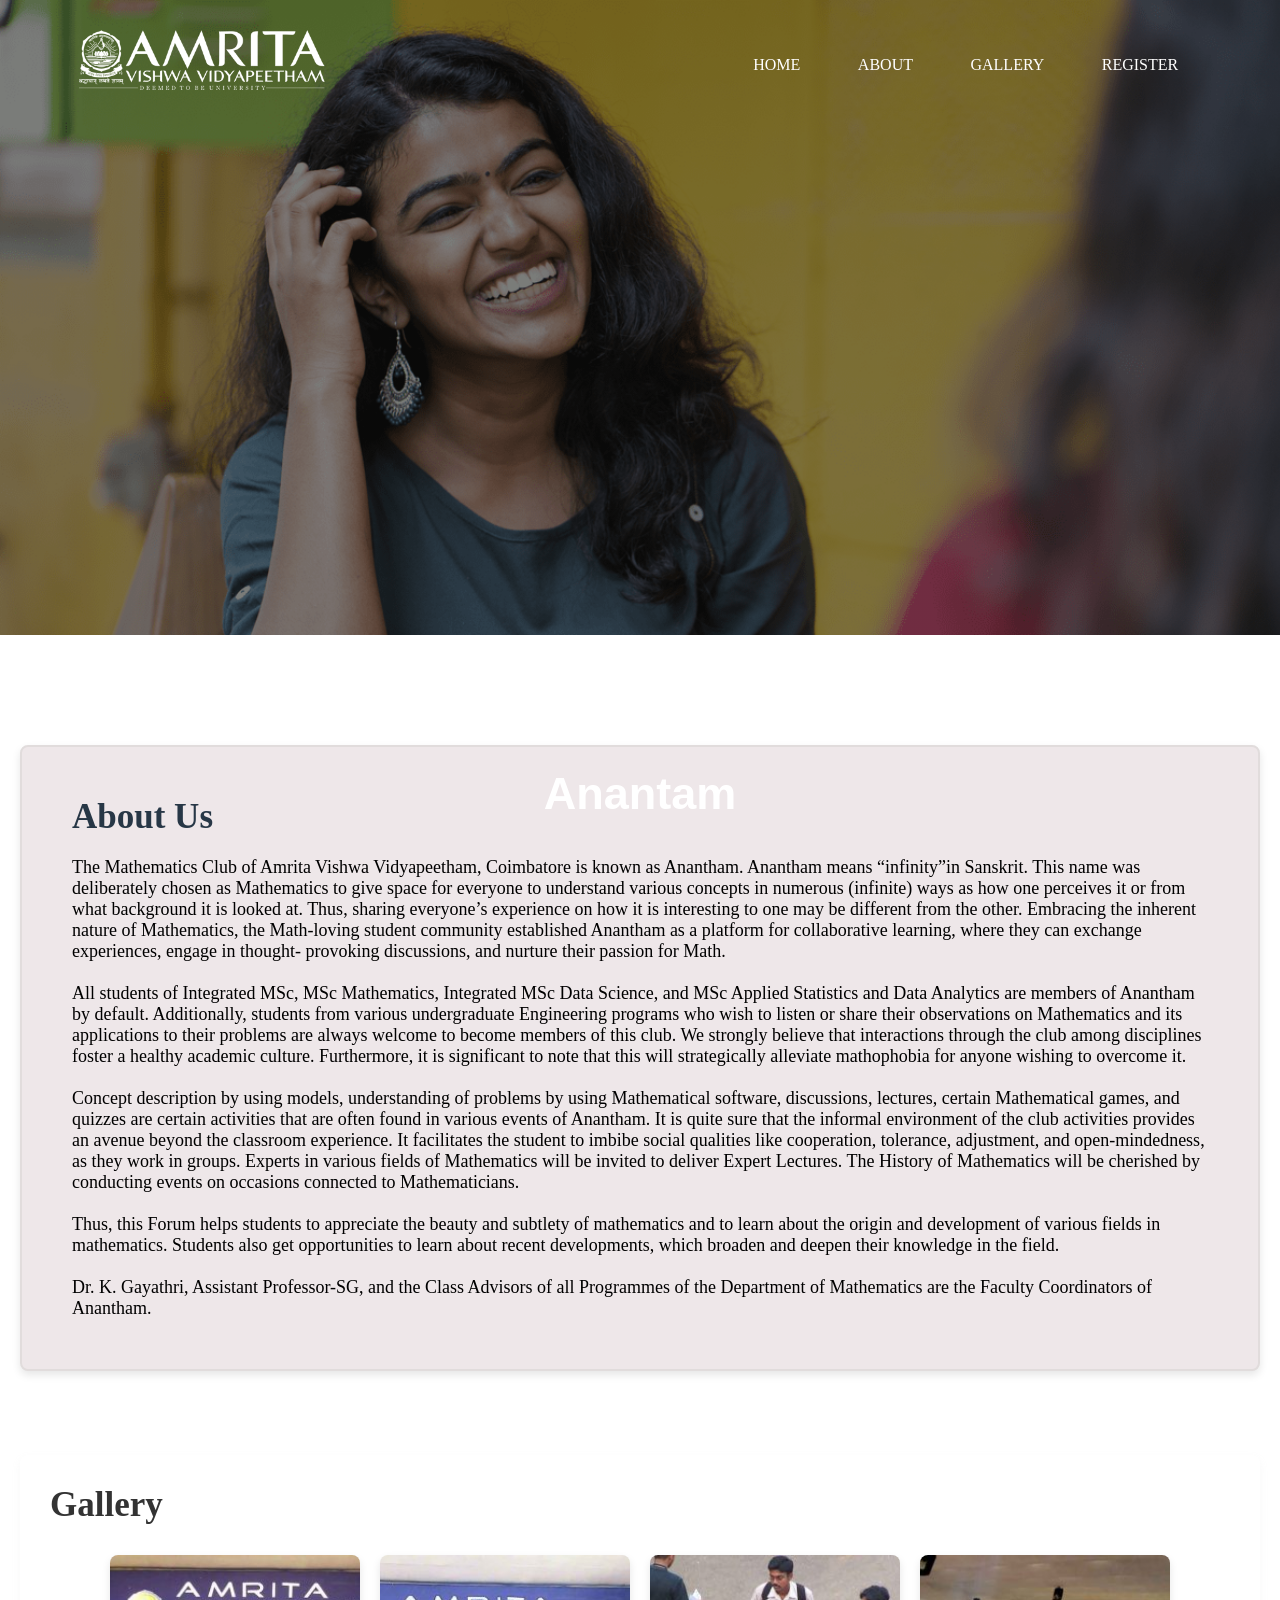
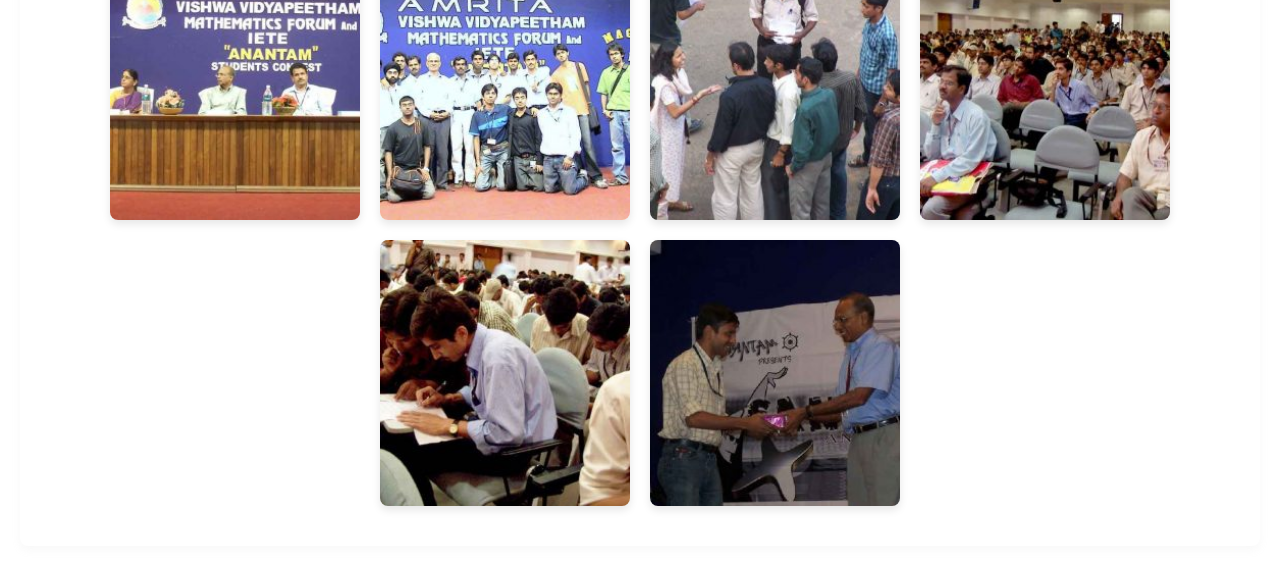
<file: clubs/anantham/index.html>
<!DOCTYPE html>
<html lang="en">
<head>
    <meta charset="UTF-8">
    <meta name="viewport" content="width=device-width, initial-scale=1.0">
    <title>Anantham Club</title>
    <link rel="icon" type="image/x-icon" href="symbol_title.png">
    <style>
        *{
            margin:0;
            padding:0;
        }
        .background-image{
            background-image:linear-gradient(rgba(0,0,0,0.5),rgba(0,0,0,0.5)),url(ana_background.png);
            background-size: cover;
            background-repeat:no-repeat;
            font-size: 30px;
            line-height: normal;
            height: auto;
            min-height: 635px;
        }
        .header{
            nav{
                display:flex;
                padding:2% 6%;
                justify-content:space-between;
                align-items:center;
            }
            nav img{
                width: 250px;
            }
            .nav-links{
                flex: l;
                text-align:right;
            }
            .nav-links ul li{
                list-style: none;
                display:inline-block;
                padding:15px 25px;
                position:relative;
            }
            .nav-links ul li a{
                color:#fff;
                text-decoration:none;
                font-size:16px;
            }
            .nav-links ul li::after{
                content: '';
                width:0%;
                height:2px;
                background:#f44336;
                display:block;
                margin:auto;
                transition:0.5s;

            }
            .nav-links ul li:hover::after{
                width:100%;
            }

        }
        .banner-title{
            position: absolute; 
            width:100%; 
            text-align: center;
            color:white;
            bottom: 80px;
            font-family: "Montserrat", sans-serif;
        }
        .container {
            padding: 20px;
            max-width: 1300px;
            margin: 0 auto;
        }
        #about {
            background-color:#EEE7E9 ;
            padding: 50px;
            border-radius: 8px;
            box-shadow: 0 4px 8px rgba(0, 0, 0, 0.1);
            margin-bottom: 30px;
            font-size: 18px;
            border: 2px solid #e1dcdc;
        }
        #about h2 {
            color: #273746 ;
            margin-bottom: 20px;
            font-size: 35px;
        }
        #gallery {
            background-color: #fff;
            padding: 30px;
            border-radius: 8px;
            box-shadow: 0 4px 8px rgba(184, 182, 182, 0.1);
        }
        #gallery h2 {
            color: #333;
            margin-bottom: 20px;
            font-size: 35px;
        }
        .gallery {
            display: flex;
            flex-wrap: wrap;
            justify-content: center;
        }
        .gallery img {
            width: 250px; 
            margin: 10px;
            border-radius: 8px;
            box-shadow: 0 4px 8px rgba(0, 0, 0, 0.1);
            transition: transform 0.3s ease;
        }
        .gallery img:hover {
            transform: scale(1.1);
        }
    </style>
</head>
<body styles="background-color:">
    <div class="background-image">
        <section class="header">
            <nav>
                <img src="image2.png">
                <div class="nav-links">
                    <ul>
                        <li><a href="\index_new.html">HOME</a></li>
                        <li><a href="#about">ABOUT</a></li>
                        <li><a href="#gallery">GALLERY</a></li>
                        <li><a href="\Login\index.html">REGISTER</a></li>
                    </ul>
                </div>
            </nav>
        </section>
        <h2 class="banner-title">Anantam</h2>
    </div>
<br><br><br><br><br>
    <div class="container">
        <section id="about">
            <h2>About Us</h2>
            <p>The Mathematics Club of Amrita Vishwa Vidyapeetham, Coimbatore is known as Anantham. Anantham means “infinity”in Sanskrit.  This name was deliberately chosen as Mathematics to give space for everyone to understand various concepts in numerous (infinite) ways as how one perceives it or from what background it is looked at. Thus, sharing everyone’s experience on how it is interesting to one may be different from the other. Embracing the inherent nature of Mathematics, the Math-loving student community established Anantham as a platform for collaborative learning, where they can exchange experiences, engage in thought- provoking discussions, and nurture their passion for Math.</p>
            <br>
            <p>All students of Integrated MSc, MSc Mathematics, Integrated MSc Data Science, and MSc Applied Statistics and Data Analytics are members of Anantham by default. Additionally, students from various undergraduate Engineering programs who wish to listen or share their observations on Mathematics and its applications to their problems are always welcome to become members of this club. We strongly believe that interactions through the club among disciplines foster a healthy academic culture. Furthermore, it is significant to note that this will strategically alleviate mathophobia for anyone wishing to overcome it.</p>
            <br> 
            <p>Concept description by using models, understanding of problems by using Mathematical software, discussions, lectures, certain Mathematical games, and quizzes are certain activities that are often found in various events of Anantham. It is quite sure that the informal environment of the club activities provides an avenue beyond the classroom experience. It facilitates the student to imbibe social qualities like cooperation, tolerance, adjustment, and open-mindedness, as they work in groups. Experts in various fields of Mathematics will be invited to deliver Expert Lectures. The History of Mathematics will be cherished by conducting events on occasions connected to Mathematicians.</p>
            <br>    
            <p>Thus, this Forum helps students to appreciate the beauty and subtlety of mathematics and to learn about the origin and development of various fields in mathematics. Students also get opportunities to learn about recent developments, which broaden and deepen their knowledge in the field.</p>
            <br>    
            <p>Dr. K. Gayathri, Assistant Professor-SG, and the Class Advisors of all Programmes of the Department of Mathematics are the Faculty Coordinators of Anantham.</p>
        </section>
        <br><br><br>
        <section id="gallery">
            <h2>Gallery</h2>
            <div class="gallery">
                <img src="ana1.jpg" alt="Gallery Image 1">
                <img src="ana2.jpg" alt="Gallery Image 2">
                <img src="ana3.jpg" alt="Gallery Image 3">
                <img src="ana4.jpg" alt="Gallery Image 3">
            </div>
            <div class="gallery">
                <img src="ana5.jpg" alt="Gallery Image 1">
                <img src="ana6.jpg" alt="Gallery Image 2">
            </div>
        </section>
    </div>
</body>
</html>
</file>
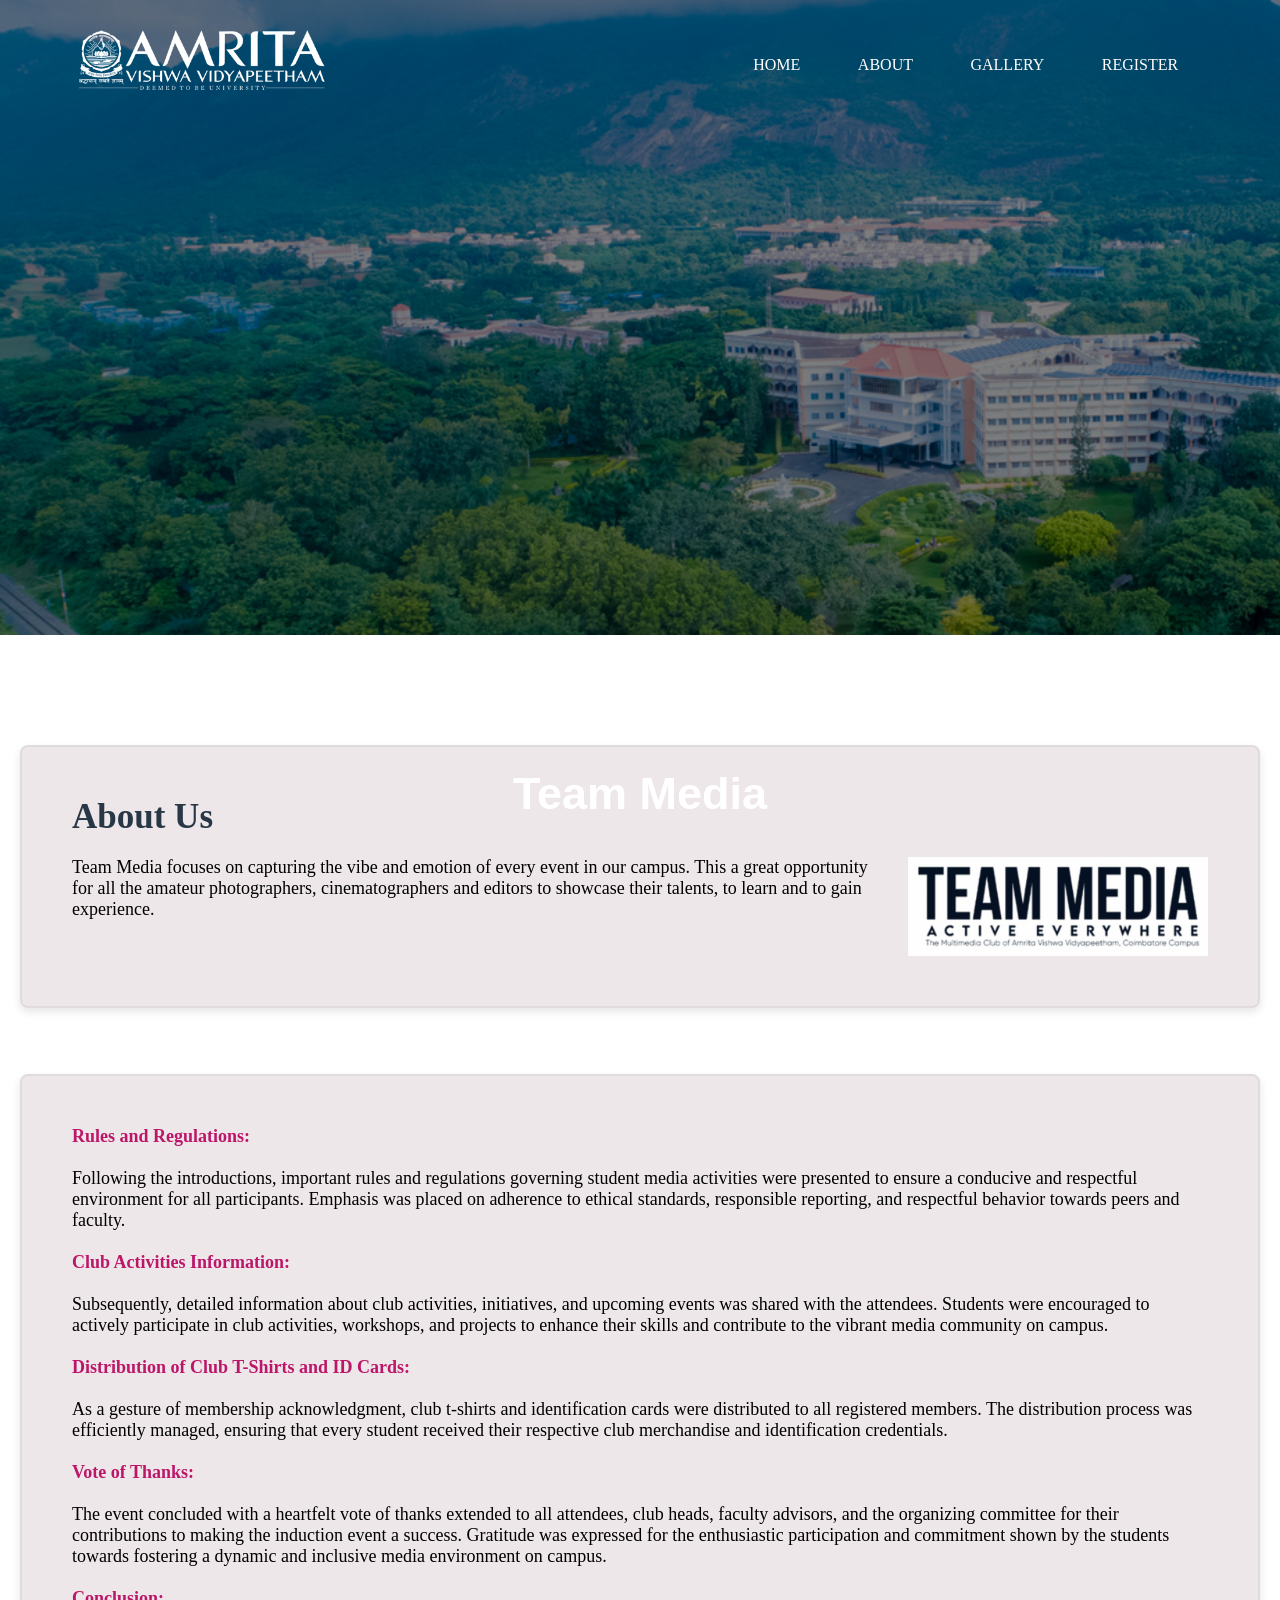
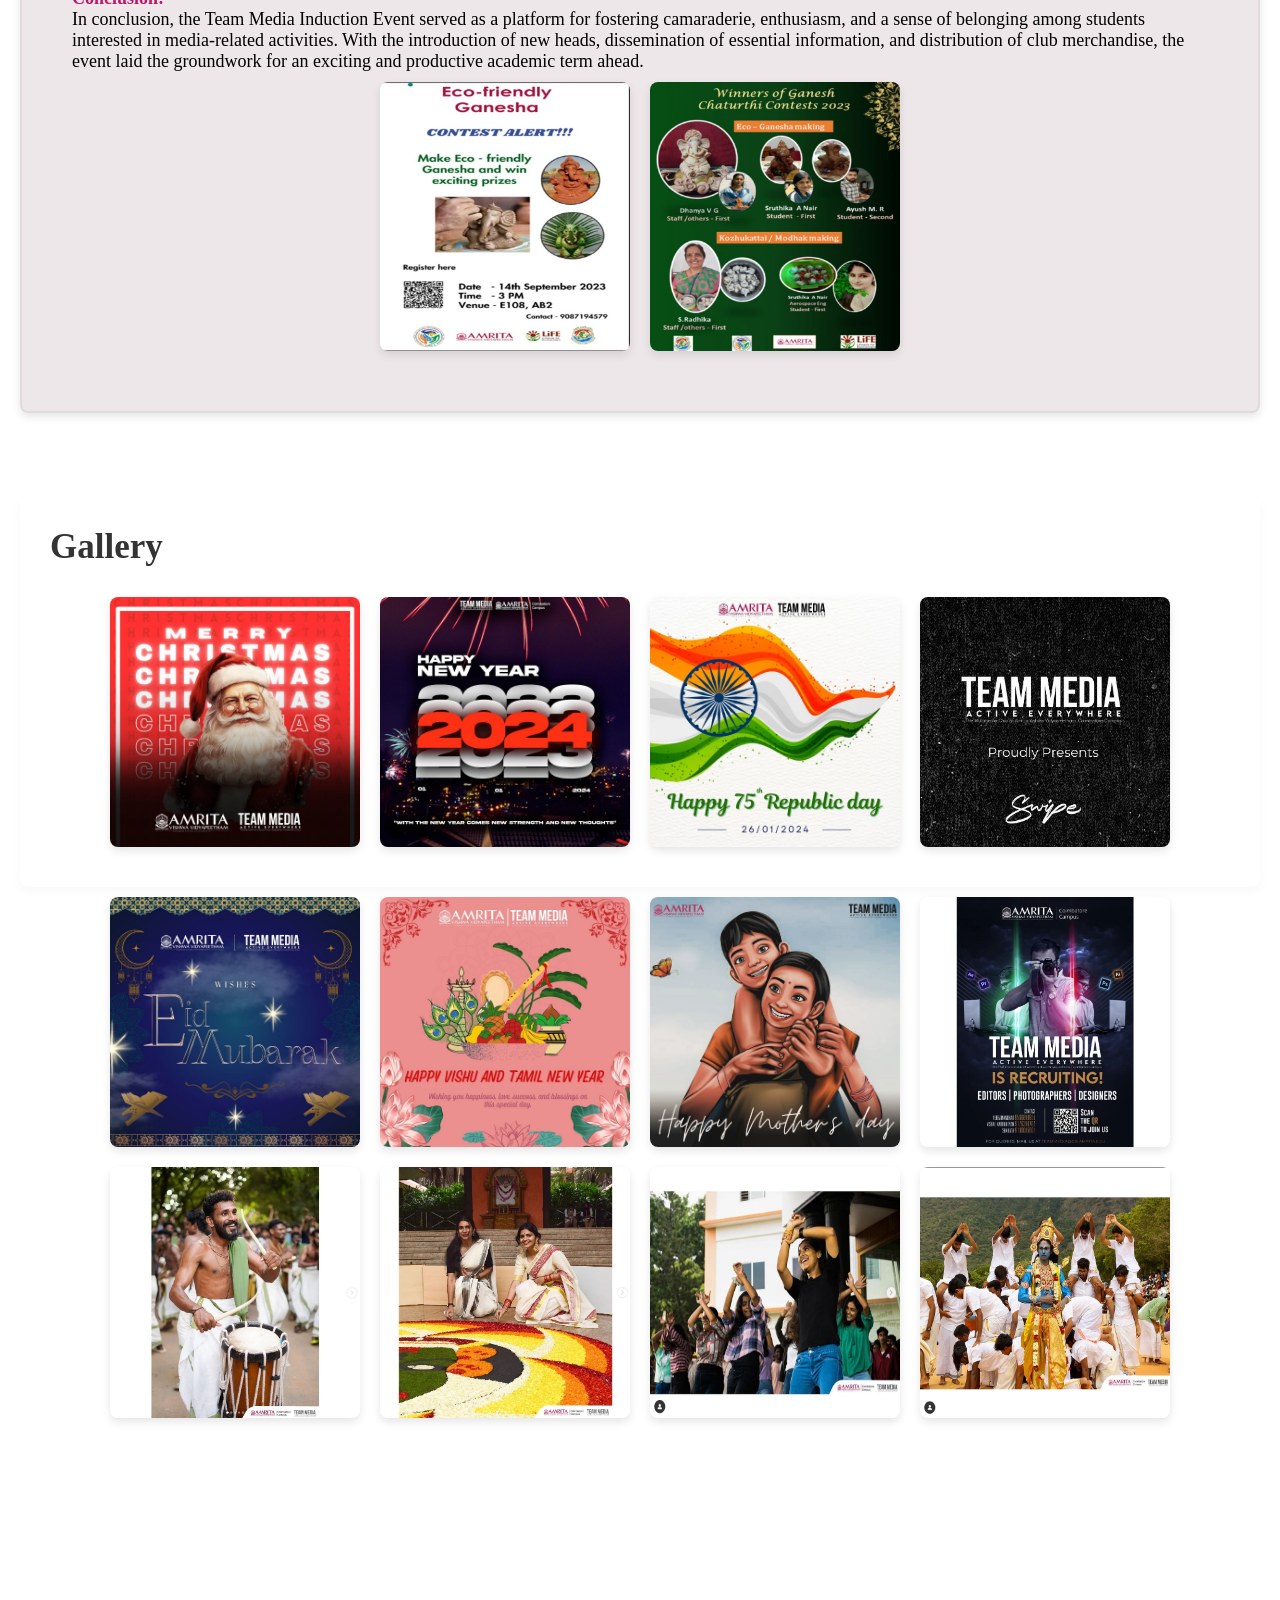
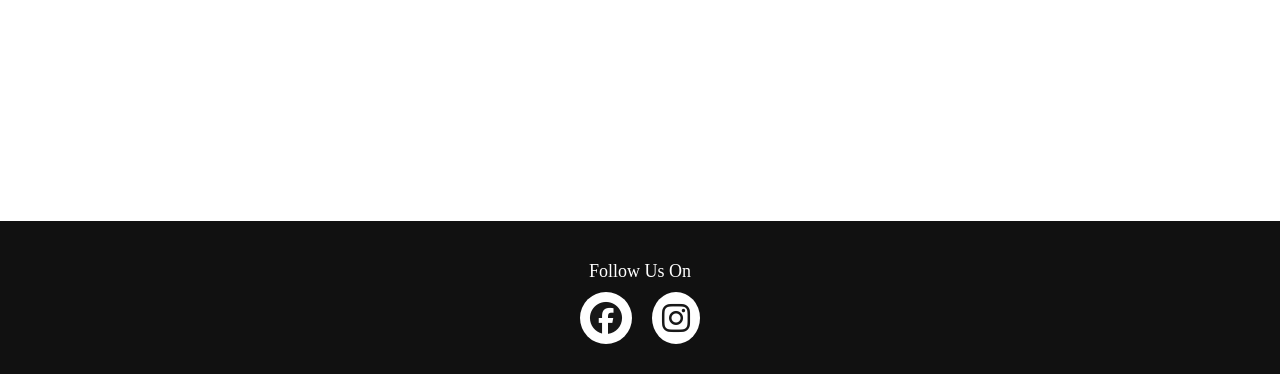
<file: clubs/Teammedia/index.html>
<!DOCTYPE html>
<html lang="en">
<head>
    <meta charset="UTF-8">
    <meta name="viewport" content="width=device-width, initial-scale=1.0">
    <title>Teammedia Club</title>
    <link rel="icon" type="image/x-icon" href="symbol_title.png">
    <link rel="stylesheet" href="styles.css">
    <link rel="stylesheet" href="https://cdnjs.cloudflare.com/ajax/libs/font-awesome/6.5.2/css/all.min.css" integrity="sha512-SnH5WK+bZxgPHs44uWIX+LLJAJ9/2PkPKZ5QiAj6Ta86w+fsb2TkcmfRyVX3pBnMFcV7oQPJkl9QevSCWr3W6A==" crossorigin="anonymous" referrerpolicy="no-referrer" />
    <style>
        *{
            margin:0;
            padding:0;
        }
        .background-image{
            background-image:linear-gradient(rgba(0,0,0,0.5),rgba(0,0,0,0.5)),url(title_back.jpg);
            background-size: cover;
            background-repeat:no-repeat;
            font-size: 30px;
            line-height: normal;
            height: auto;
            min-height: 635px;
        }
        .header{
            nav{
                display:flex;
                padding:2% 6%;
                justify-content:space-between;
                align-items:center;
            }
            nav img{
                width: 250px;
            }
            .nav-links{
                flex: l;
                text-align:right;
            }
            .nav-links ul li{
                list-style: none;
                display:inline-block;
                padding:15px 25px;
                position:relative;
            }
            .nav-links ul li a{
                color:#fff;
                text-decoration:none;
                font-size:16px;
            }
            .nav-links ul li::after{
                content: '';
                width:0%;
                height:2px;
                background:#f44336;
                display:block;
                margin:auto;
                transition:0.5s;

            }
            .nav-links ul li:hover::after{
                width:100%;
            }

        }
        .banner-title{
            position: absolute; 
            width:100%; 
            text-align: center;
            color:white;
            bottom: 80px;
            font-family: "Montserrat", sans-serif;
        }
        .container {
            padding: 20px;
            max-width: 1300px;
            margin: 0 auto;
        }
        #about {
            background-color:#EEE7E9 ;
            padding: 50px;
            border-radius: 8px;
            box-shadow: 0 4px 8px rgba(0, 0, 0, 0.1);
            margin-bottom: 30px;
            font-size: 18px;
            border: 2px solid #e1dcdc;
        }
        #about h2 {
            color: #273746 ;
            margin-bottom: 20px;
            font-size: 35px;
        }
        #about h3 {
            color: #273746 ;
            margin-bottom: 20px;
            font-size: 35px;
            text-align: center;
        }
        
        #gallery {
            background-color: #fff;
            padding: 30px;
            border-radius: 8px;
            box-shadow: 0 4px 8px rgba(184, 182, 182, 0.1);
        }
        #gallery h2 {
            color: #333;
            margin-bottom: 20px;
            font-size: 35px;
        }
        .gallery {
            display: flex;
            flex-wrap: wrap;
            justify-content: center;
        }
        .gallery img {
            width: 250px; 
            margin: 10px;
            border-radius: 8px;
            box-shadow: 0 4px 8px rgba(0, 0, 0, 0.1);
            transition: transform 0.3s ease;
        }
        .gallery img:hover {
            transform: scale(1.1);
        }
        .float-left {
            float: left;
            margin-right: 20px;
            width:30%; 
        }
        
        .float-right {
            float: right;
            margin-left: 20px;
            width: 300px;
            margin-top: -1px;
        }
        
        .content {
            overflow: hidden; 
        }
        .follow-us {
            text-align: center;
            color: white;
            margin-top: 20px;
            font-size: 18px;
        }

    </style>
</head>
<body styles="background-color:">
    <div class="background-image">
        <section class="header">
            <nav>
                <img src="image2.png">
                <div class="nav-links">
                    <ul>
                        <li><a href="\index_new.html">HOME</a></li>
                        <li><a href="#about">ABOUT</a></li>
                        <li><a href="#gallery">GALLERY</a></li>
                        <li><a href="\Login\index.html">REGISTER</a></li>
                    </ul>
                </div>
            </nav>
        </section>
        <h2 class="banner-title">Team Media</h2>
    </div>
<br><br><br><br><br>
    <div class="container">
        <section id="about">
            <h2>About Us</h2>
            <div class="content">
                <img src="p_image0.jpg" class="float-right" alt="Image">
                <div id="text">
                    <p>Team Media focuses on capturing the vibe and emotion of every event in our campus. This a great opportunity for all the amateur photographers, cinematographers and editors to showcase their talents, to learn and to gain experience.</p>
                </div>
            </div>
            </section>
        <br><br>
        <section id="about">
            <p style="color:#BC1669 "><b>Rules and Regulations:</b></p>
            <br>
            <p>Following the introductions, important rules and regulations governing student media activities were presented to ensure a conducive and respectful environment for all participants. Emphasis was placed on adherence to ethical standards, responsible reporting, and respectful behavior towards peers and faculty.</p>
            <br>
            <p style="color:#BC1669 "><b>Club Activities Information:</b></p>
            <br>
            <p>Subsequently, detailed information about club activities, initiatives, and upcoming events was shared with the attendees. Students were encouraged to actively participate in club activities, workshops, and projects to enhance their skills and contribute to the vibrant media community on campus.</p>
            <br>
            <p style="color:#BC1669 "><b>Distribution of Club T-Shirts and ID Cards:</b></p>
            <br>
            <p>As a gesture of membership acknowledgment, club t-shirts and identification cards were distributed to all registered members. The distribution process was efficiently managed, ensuring that every student received their respective club merchandise and identification credentials.</p>
            <br>
            <p style="color:#BC1669 "><b>Vote of Thanks:</b></p>
            <br>
            <p>The event concluded with a heartfelt vote of thanks extended to all attendees, club heads, faculty advisors, and the organizing committee for their contributions to making the induction event a success. Gratitude was expressed for the enthusiastic participation and commitment shown by the students towards fostering a dynamic and inclusive media environment on campus.</p>
            <br>
            <p style="color:#BC1669 "><b>Conclusion:</b></p> 
            <p>In conclusion, the Team Media Induction Event served as a platform for fostering camaraderie, enthusiasm, and a sense of belonging among students interested in media-related activities. With the introduction of new heads, dissemination of essential information, and distribution of club merchandise, the event laid the groundwork for an exciting and productive academic term ahead.</p>
            <section id="Gallery">
                <div class="gallery">
                    <img src="p_image1.jpg">
                    <img src="p_image2.jpg">
                </div>
            </section>
        </section>
        <br><br><br>
        <section id="gallery">
            <h2>Gallery</h2>
            <div class="gallery">
                <img src="media_1.jpg" alt="Gallery Image 1">
                <img src="media_2.jpg" alt="Gallery Image 2">
                <img src="media_3.jpg" alt="Gallery Image 3">
                <img src="media_4.jpg" alt="Gallery Image 4">
            </div>
        </section>
        <section>
            <div class="gallery">
                <img src="media_5.jpg" alt="Gallery Image 5">
                <img src="media_6.jpg" alt="Gallery Image 6">
                <img src="media_7.jpg" alt="Gallery Image 7">
                <img src="media_8.jpg" alt="Gallery Image 8">
            </div>
        </section>
        <section>
            <div class="gallery">
                <img src="media_9.jpg" alt="Gallery Image 9">
                <img src="media_10.jpg" alt="Gallery Image 10">
                <img src="media_11.jpg" alt="Gallery Image 11">
                <img src="media_12.jpg" alt="Gallery Image 12">
            </div>
        </section>
        <br><br><br>
        <section id="video" style="display: flex; justify-content: space-between;">
            <div style="flex: 1; margin-right: 50px;">
                <video width="100%" height="315" autoplay muted loop>
                    <source src="team_media.mp4" type="video/mp4">
                </video>
            </div>
        </section>
    </div> 
    <footer>
        <div class="footerContainer">
            <div class="follow-us">Follow Us On</div>
             <div class="socialIcons">
                <a href="https://www.facebook.com/TeamMediaAmrita/"target="_blank"><i class="fab fa-facebook"></i></a>
                <a href="https://www.instagram.com/teammedia.amrita/?hl=en"target="_blank"><i class="fab fa-instagram"></i></a>
             </div>
        </div> 
    </footer>
</body>
</html>
</file>
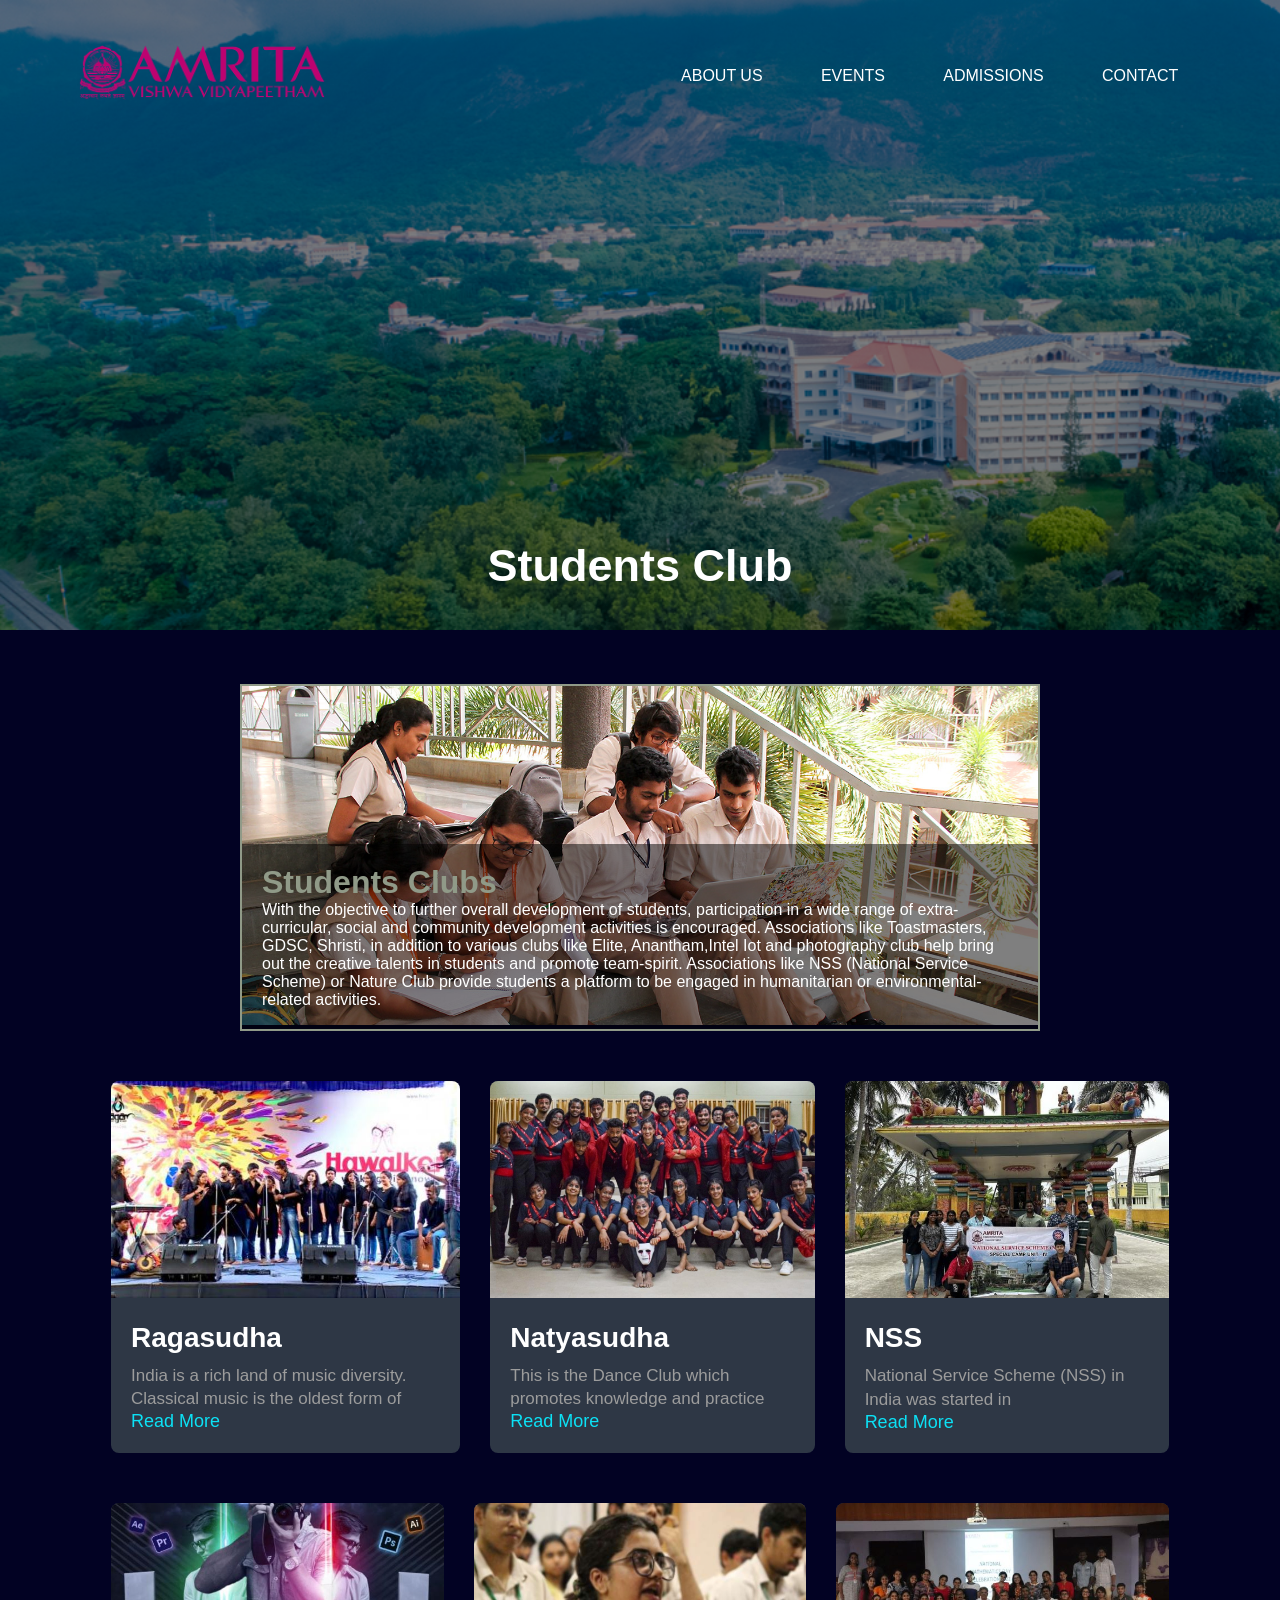
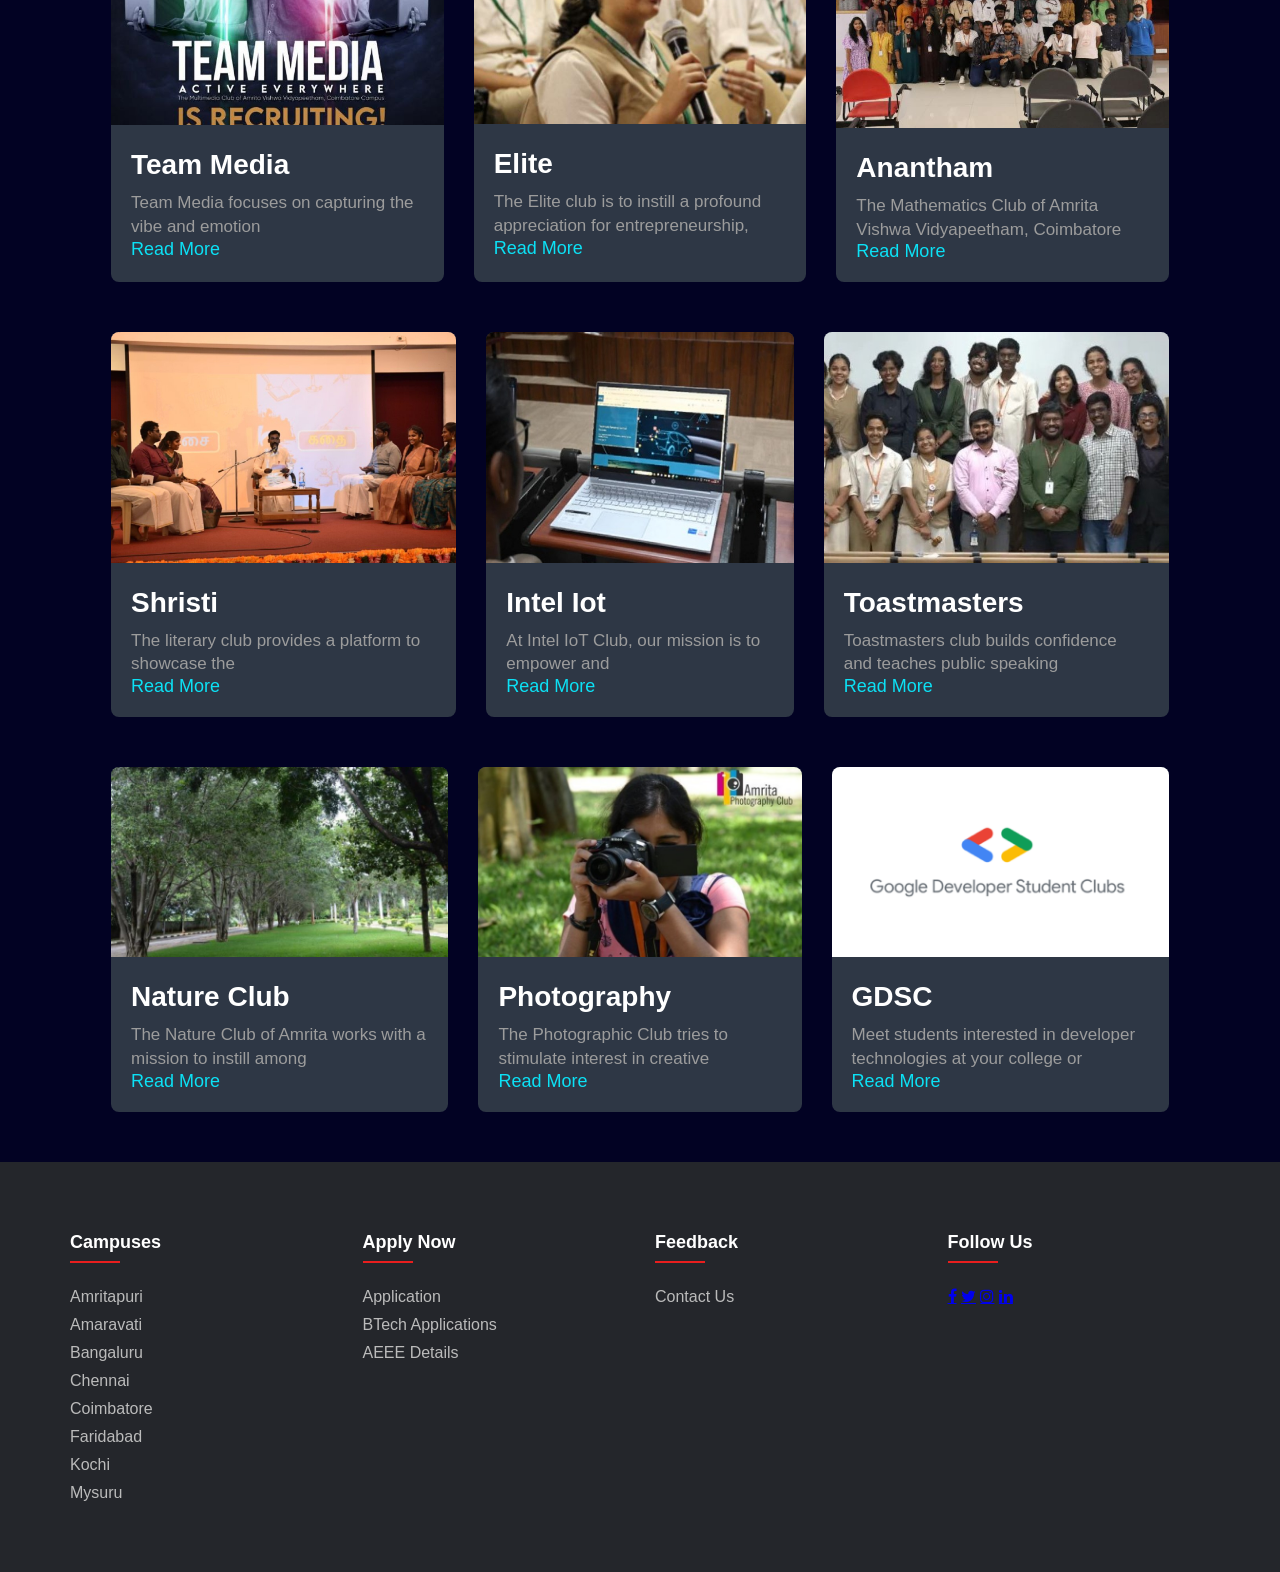
<file: index_new.html>
<!DOCTYPE html>
<html lang="en">
<head>
    <meta charset="UTF-8">
    <meta name="viewport" content="width=device-width, initial-scale=1.0">
    <link rel="icon" type="image/x-icon" href="symbol_title.png">
    <link rel="stylesheet" href="https://cdnjs.cloudflare.com/ajax/libs/font-awesome/4.7.0/css/font-awesome.min.css">
   

    <title>Club Page</title>
    <link rel="stylesheet" href="main/home_style.css">
   
</head>
<body>
    <div class="background-image">
        <section class="header">
            <nav>
                <img src="main/images/logo.png" alt="Amrita">
                <div class="nav-links">
                    <ul>
                        <li><a href="https://www.amrita.edu/about/">ABOUT US</a></li>
                        <li><a href="https://www.amrita.edu/events/">EVENTS</a></li>
                        <li><a href="https://www.amrita.edu/admissions/">ADMISSIONS</a></li>
                        <li><a href="https://www.amrita.edu/contact/">CONTACT</a></li>

                    </ul>
                </div>
            </nav>
        </section>
        <h2 class="banner-title">Students Club</h2>
    </div>
<br><br><br>

        <div class="students_container">
            <img src="main/images/students_background.jpg" alt="stu_back" style="width:100%;">
            <div class="content_new">
              <h1>Students Clubs</h1>
              <p>With the objective to further overall development of students, participation in a wide range of extra-curricular, 
                social and community development activities is encouraged. Associations like Toastmasters, 
                GDSC, Shristi, in addition to various clubs 
                like Elite, Anantham,Intel Iot and photography club help bring out the creative talents in students and promote team-spirit.

            Associations like NSS (National Service Scheme) or Nature Club provide students a platform to be engaged in humanitarian or environmental-related activities.</p>
            </div>
          </div>
        

        <div class="cards-container">
            <div class="card">
                <img src="main/images/raga_new.jpg">
                <div class="content">
                    <h2>Ragasudha</h2>
                    <p>
                    India is a rich land of music diversity. Classical music 
                    is the oldest form of   
                    </p>
                    <a href="clubs\ragasudha\club_page.html">Read More</a>

                </div>
            </div>
            <div class="card">
                <img src="main/images/natya.jpg">
                <div class="content">
                    <h2>Natyasudha</h2>
                    <p>
                        This is the Dance Club which promotes knowledge and practice   
                    </p>
                    <a href="clubs\natyasudha\natyasudha.html">Read More</a>

                </div>
            </div>
            <div class="card">
                <img src="main/images/nss.jpg">
                <div class="content">
                    <h2>NSS</h2>
                    <p>
                    National Service Scheme (NSS) in India was started in  
                    </p>
                    <a href="clubs\nss\nss.html">Read More</a>

                </div>
            </div>
            </div>
            <div class="cards-container">
            <div class="card">
                <img src="main/images/team_media.jpg">
                <div class="content">
                    <h2>Team Media</h2>
                    <p>
                        Team Media focuses on capturing the vibe and emotion 
                    </p>
                    <a href="clubs\Teammedia\index.html">Read More</a>

                </div>
            </div>
            <div class="card">
                <img src="main/images/elite.jpg">
                <div class="content">
                    <h2>Elite</h2>
                    <p>
                        The Elite club is to instill a profound appreciation for entrepreneurship,
                    </p>
                    <a href="clubs\elite\elite.html">Read More</a>

                </div>
            </div>
            <div class="card">
                <img src="main/images/anantham.jpg">
                <div class="content">
                    <h2>Anantham</h2>
                    <p>
                        The Mathematics Club of Amrita Vishwa Vidyapeetham, Coimbatore
                    </p>
                    <a href="clubs\anantham\index.html">Read More</a>

                </div>
            </div>
        </div>
        <div class="cards-container">
            <div class="card">
                <img src="main/images/Shristi.jpg">
                <div class="content">
                    <h2>Shristi</h2>
                    <p>
                        The literary club provides a platform to showcase the  
                    </p>
                    <a href="clubs\shrishti\shrishti.html">Read More</a>

                </div>
            </div>
            <div class="card">
                <img src="main/images/iot.jpg">
                <div class="content">
                    <h2>Intel Iot</h2>
                    <p>
                        At Intel IoT Club, our mission is to empower and
                       
                    </p>
                    <a href="clubs\inteliot\inteliot.html">Read More</a>

                </div>
            </div>
            <div class="card">
                <img src="main/images/tm.jpg">
                <div class="content">
                    <h2>Toastmasters</h2>
                    <p>
                        Toastmasters club builds confidence and teaches public speaking  
                    </p>
                    <a href="clubs\Toastmaster\toast.html">Read More</a>

                </div>
            </div>
        </div>
        <div class="cards-container">
            <div class="card">
                <img src="main/images/nature.jpg">
                <div class="content">
                    <h2>Nature Club</h2>
                    <p>
                    The Nature Club of Amrita works with a mission to instill among 
                    </p>
                    <a href="clubs\nature\nature.html">Read More</a>

                </div>
            </div>
            <div class="card">
                <img src="main/images/photography.jpg">
                <div class="content">
                    <h2>Photography</h2>
                    <p>
                        The Photographic Club tries to stimulate interest in creative 
                    </p>
                    <a href="clubs\photography\photography.html">Read More</a>

                </div>
            </div>
            <div class="card">
                <img src="main/images/gdsc.png">
                <div class="content">
                    <h2>GDSC</h2>
                    <p>
                    Meet students interested in developer technologies at your college or
                    </p>
                    <a href="clubs\gdsc\gdsc.html">Read More</a>

                </div>
            </div>
            </div>

            <footer class="footer">
                <div class="container">
                    <div class="row">
                        <div class="footer-col">
                            <h4><b>Campuses</b></h4>
                            <ul>
                                <li><a href="https://www.amrita.edu/campus/amritapuri/">Amritapuri</a></li>
                                <li><a href="https://amrita.edu/campus/amaravati/">Amaravati</a></li>
                                <li><a href="https://www.amrita.edu/campus/bengaluru/">Bangaluru</a></li>
                                <li><a href="https://www.amrita.edu/campus/chennai/">Chennai</a></li>
                                <li><a href="https://www.amrita.edu/campus/coimbatore/">Coimbatore</a></li>
                                <li><a href="https://amrita.edu/campus/faridabad">Faridabad</a></li>
                                <li><a href="https://www.amrita.edu/campus/kochi/">Kochi</a></li>
                                <li><a href="https://www.amrita.edu/campus/mysuru">Mysuru</a></li>
                                
                            </ul>

                        </div>
                        <div class="footer-col">
                            <h4><b>Apply Now</b></h4>
                            <ul>
                                <li><a href="https://www.amrita.edu/admissions/">Application</a></li>
                                <li><a href="https://www.amrita.edu/admissions/btech/">BTech Applications</a></li>
                                <li><a href="https://www.amrita.edu/admissions/bsc-allied-healthsciences/entrance-exam/">AEEE Details</a></li>
                                

                            </ul>

                        </div>

                        <div class="footer-col">
                            <h4><b>Feedback</b></h4>
                                    <ul>
                                        <li><a href="contact.html">Contact Us</a></li>
                                        
                                    </ul>
        
                                </div>
                        
                        
                            <div class="footer-col">
                            <h4><b>follow us</b></h4>
                            <div class="social-links">
                                <a href="https://www.facebook.com/AmritaUniversity" class="fa fa-facebook"></a>
                                <a href="https://twitter.com/AMRITAedu" class="fa fa-twitter"></a>
                                <a href="https://www.instagram.com/amrita_university/?hl=en" class="fa fa-instagram"></a>
                                <a href="https://www.linkedin.com/school/amrita-vishwa-vidyapeetham-official/" class="fa fa-linkedin"></a>
                            <ul>
                                <li><a href="#"></a></li>
                            </ul>

                        </div>
                    </div>
                    
                    </div>
                </div>
            </footer>
            
</body>
</html>
</file>
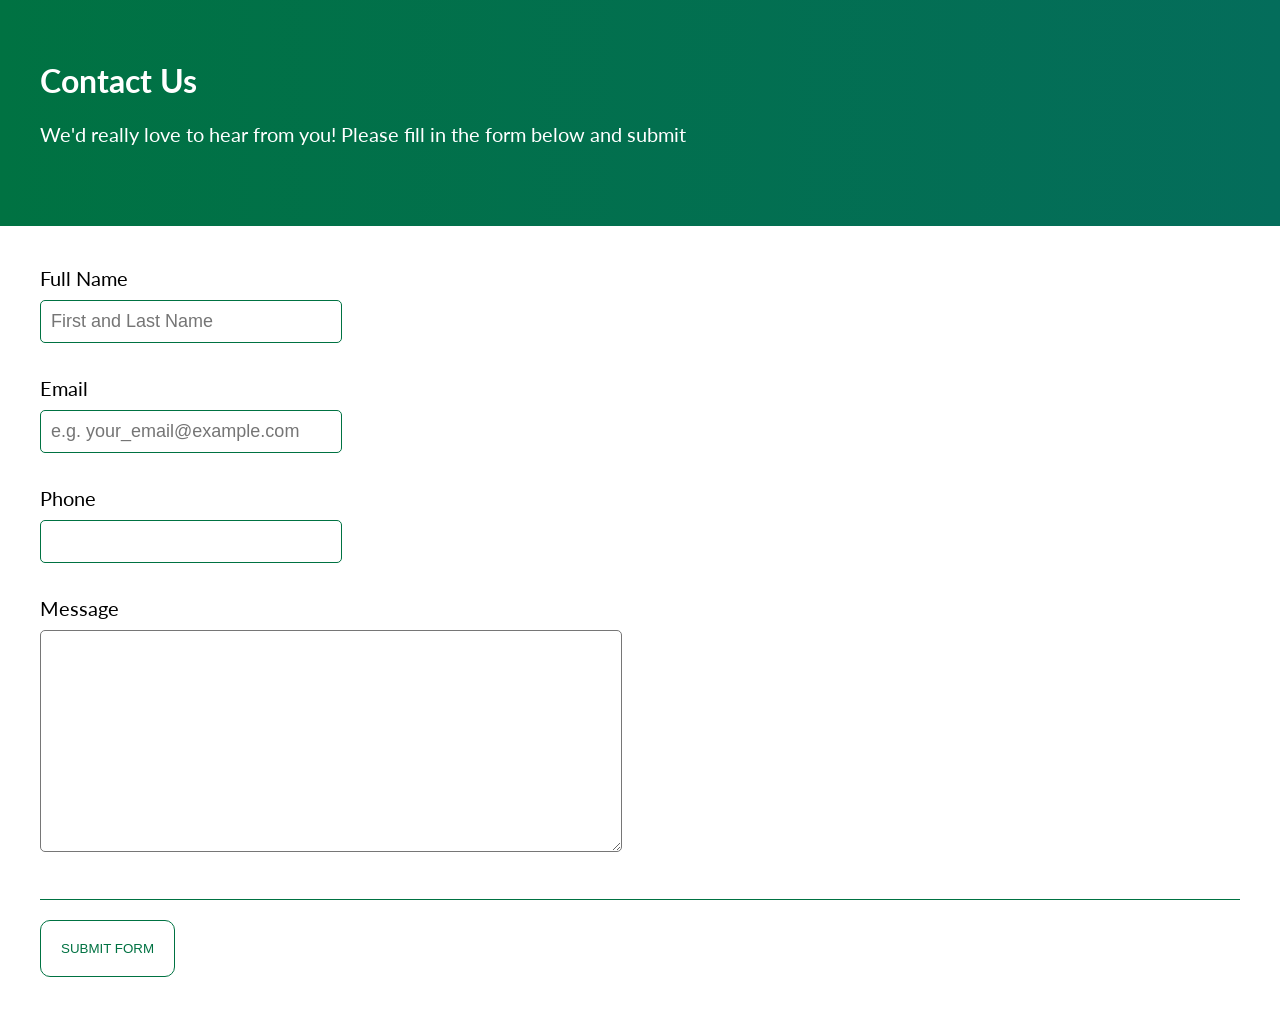
<file: Login/contact.html>
<!DOCTYPE html>
<html lang="en">
  <head>
    <meta charset="UTF-8" />
    <meta name="viewport" content="width=device-width, initial-scale=1.0" />
    <title>Validation</title>
    <link rel="stylesheet" href="contact.css" />
    <link rel="preconnect" href="https://fonts.gstatic.com" />
    <link
      href="https://fonts.googleapis.com/css2?family=Lato:wght@300;400;700&display=swap"
      rel="stylesheet"
    />
  </head>

  <body>
    <div class="contact-banner">
      <h1>Contact Us</h1>
  
      <p class="contact-description">
        We'd really love to hear from you! Please fill in the form below and
        submit
      </p>
    </div>

    <form name="contact-form">
      <div class="form-control">
        <label>Full Name</label>
        <input name="name"
          placeholder="First and Last Name" />
        <div class="error hide">Name is required</div>
      </div>

      <div class="form-control">
        <label>Email</label>
        <input
          name="email"
          placeholder="e.g. your_email@example.com"
        />
        <div class="error hide">Email is invalid</div>
      </div>

      <div class="form-control">
        <label>Phone</label>
        <input name="phone">
        <div class="error hide">Phone is invalid</div>
      </div>

      <div class="form-control">
        <label>Message</label>
        <textarea name="message"></textarea>
        <div class="error hide">Message is required</div>
      </div>

      <hr />

      <button type="submit">SUBMIT FORM</button>
    </form>

    <script src="contact.js"></script>
  </body>
</html>
</file>
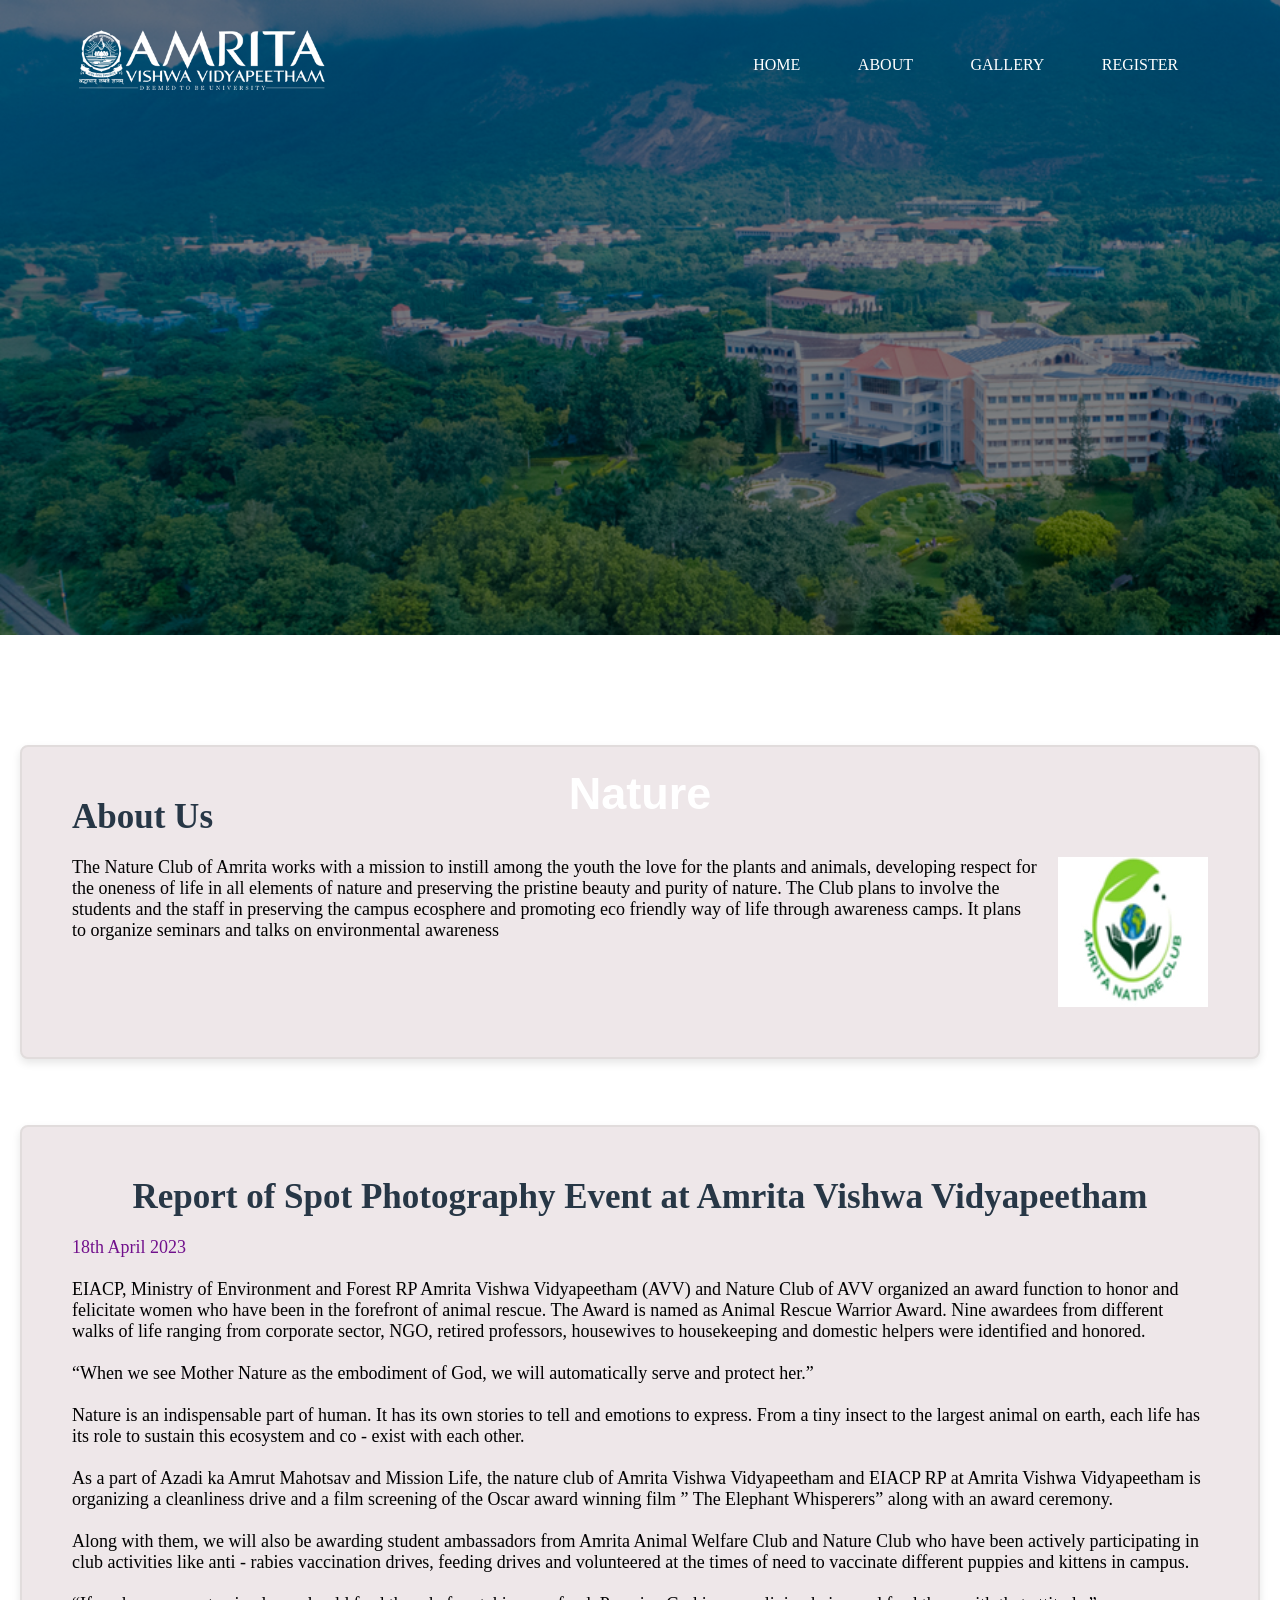
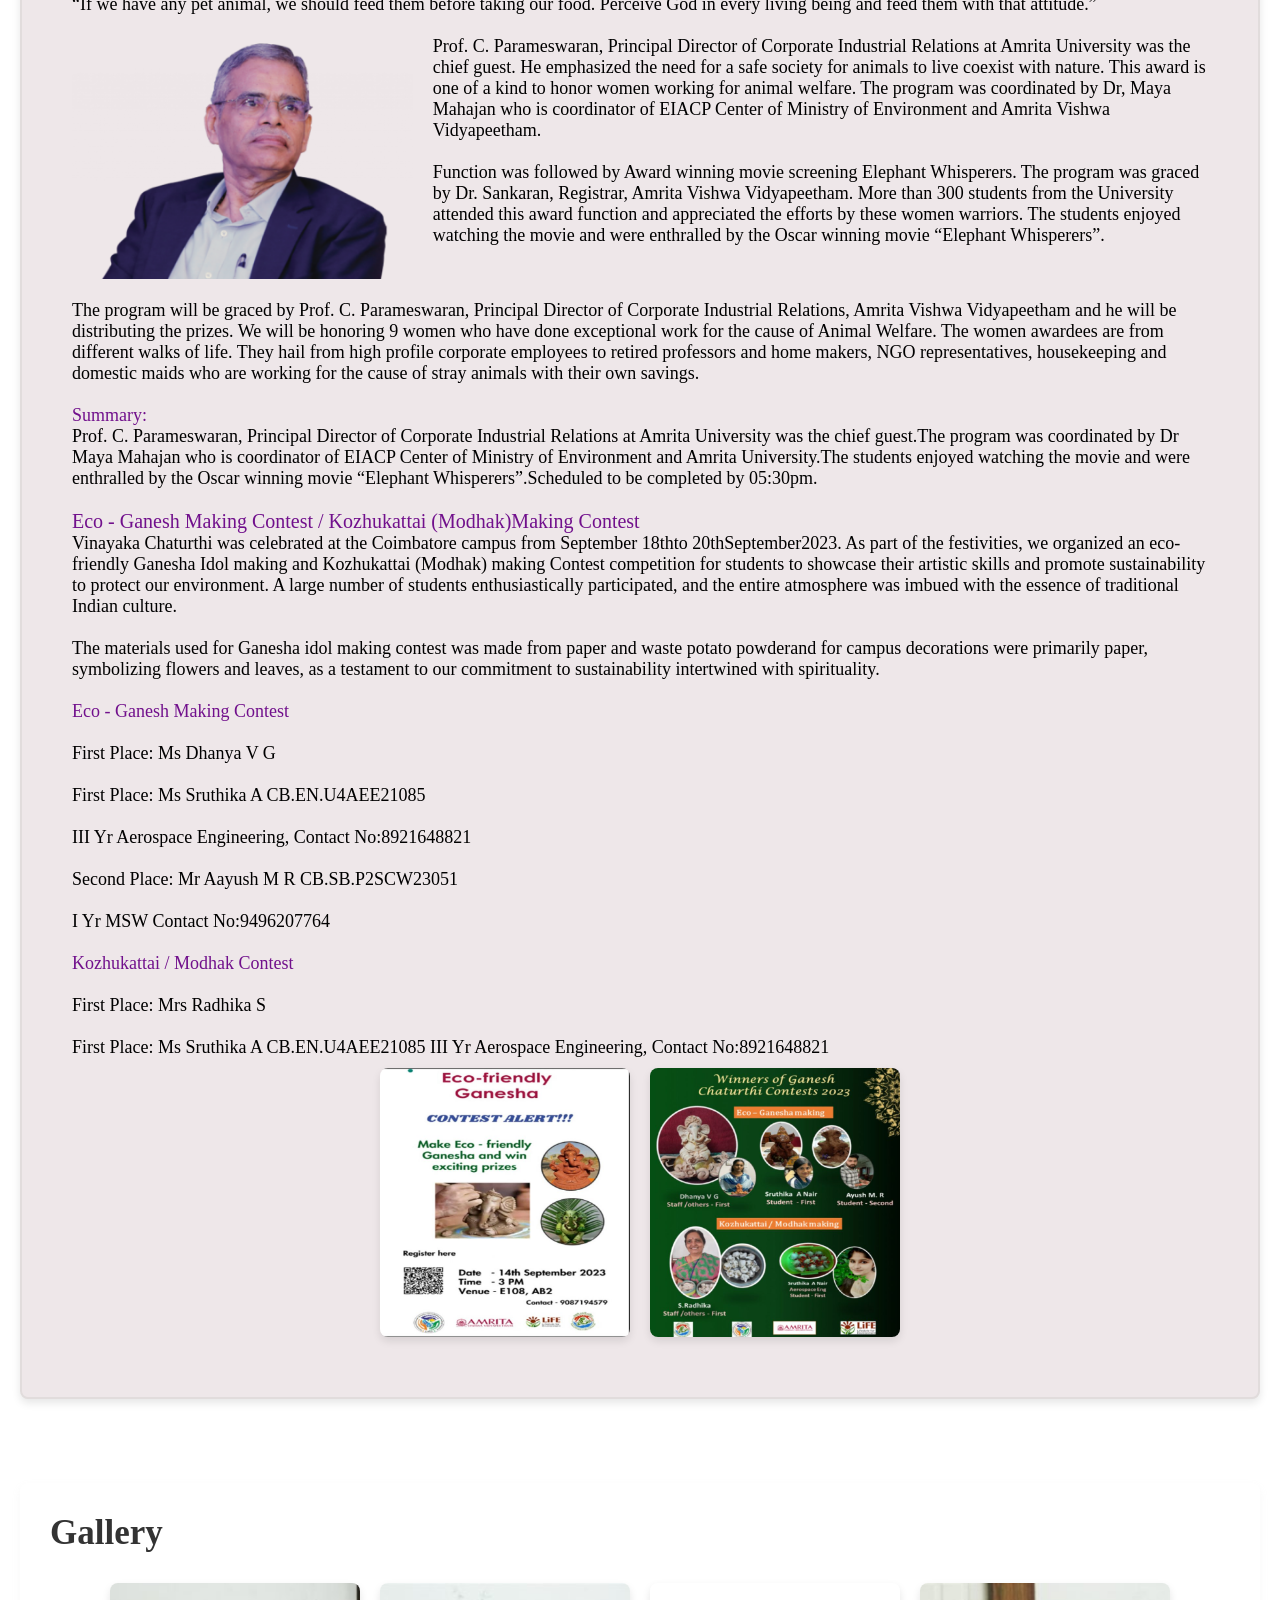
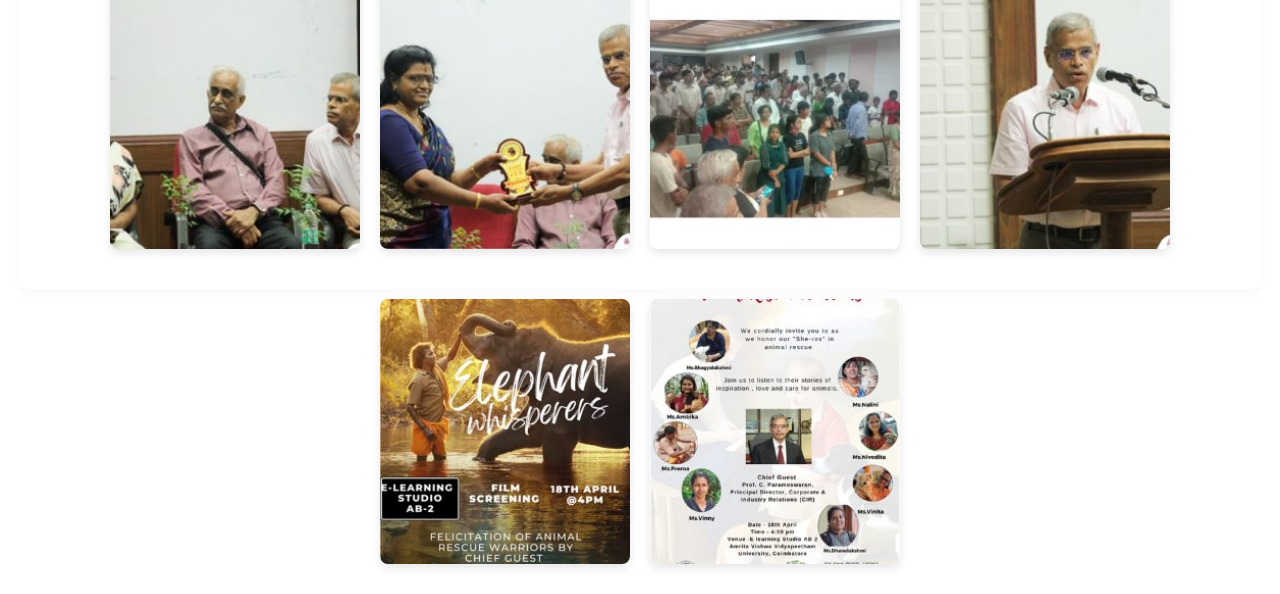
<file: clubs/nature/nature.html>
<!DOCTYPE html>
<html lang="en">
<head>
    <meta charset="UTF-8">
    <meta name="viewport" content="width=device-width, initial-scale=1.0">
    <title>Nature Club</title>
    <link rel="icon" type="image/x-icon" href="symbol_title.png">
    <style>
        *{
            margin:0;
            padding:0;
        }
        .background-image{
            background-image:linear-gradient(rgba(0,0,0,0.5),rgba(0,0,0,0.5)),url(nature_background.jpg);
            background-size: cover;
            background-repeat:no-repeat;
            font-size: 30px;
            line-height: normal;
            height: auto;
            min-height: 635px;
        }
        .header{
            nav{
                display:flex;
                padding:2% 6%;
                justify-content:space-between;
                align-items:center;
            }
            nav img{
                width: 250px;
            }
            .nav-links{
                flex: l;
                text-align:right;
            }
            .nav-links ul li{
                list-style: none;
                display:inline-block;
                padding:15px 25px;
                position:relative;
            }
            .nav-links ul li a{
                color:#fff;
                text-decoration:none;
                font-size:16px;
            }
            .nav-links ul li::after{
                content: '';
                width:0%;
                height:2px;
                background:#f44336;
                display:block;
                margin:auto;
                transition:0.5s;

            }
            .nav-links ul li:hover::after{
                width:100%;
            }

        }
        .banner-title{
            position: absolute; 
            width:100%; 
            text-align: center;
            color:white;
            bottom: 80px;
            font-family: "Montserrat", sans-serif;
        }
        .container {
            padding: 20px;
            max-width: 1300px;
            margin: 0 auto;
        }
        #about {
            background-color:#EEE7E9 ;
            padding: 50px;
            border-radius: 8px;
            box-shadow: 0 4px 8px rgba(0, 0, 0, 0.1);
            margin-bottom: 30px;
            font-size: 18px;
            border: 2px solid #e1dcdc;
        }
        #about h2 {
            color: #273746 ;
            margin-bottom: 20px;
            font-size: 35px;
        }
        #about h3 {
            color: #273746 ;
            margin-bottom: 20px;
            font-size: 35px;
            text-align: center;
        }
        
        #gallery {
            background-color: #fff;
            padding: 30px;
            border-radius: 8px;
            box-shadow: 0 4px 8px rgba(184, 182, 182, 0.1);
        }
        #gallery h2 {
            color: #333;
            margin-bottom: 20px;
            font-size: 35px;
        }
        .gallery {
            display: flex;
            flex-wrap: wrap;
            justify-content: center;
        }
        .gallery img {
            width: 250px; 
            margin: 10px;
            border-radius: 8px;
            box-shadow: 0 4px 8px rgba(0, 0, 0, 0.1);
            transition: transform 0.3s ease;
        }
        .gallery img:hover {
            transform: scale(1.1);
        }
        .float-left {
            float: left;
            margin-right: 20px;
            width:30%; 
        }
        
        .float-right {
            float: right;
            margin-left: 20px;
        }
        
        .content {
            overflow: hidden; 
        }

    </style>
</head>
<body styles="background-color:">
    <div class="background-image">
        <section class="header">
            <nav>
                <img src="image2.png">
                <div class="nav-links">
                    <ul>
                        <li><a href="\index_new.html">HOME</a></li>
                        <li><a href="#about">ABOUT</a></li>
                        <li><a href="#gallery">GALLERY</a></li>
                        <li><a href="\Login\index.html">REGISTER</a></li>
                    </ul>
                </div>
            </nav>
        </section>
        <h2 class="banner-title">Nature</h2>
    </div>
<br><br><br><br><br>
    <div class="container">
        <section id="about">
            <h2>About Us</h2>
            <div class="content">
                <img src="mi_image2.jpg" class="float-right" alt="Image">
                <div id="text">
                    <p>The Nature Club of Amrita works with a mission to instill among the youth the love for the plants and animals, developing respect for the oneness of life in all elements of nature and preserving the pristine beauty and purity of nature. The Club plans to involve the students and the staff in preserving the campus ecosphere and promoting eco friendly way of life through awareness camps. It plans to organize seminars and talks on environmental awareness</p>
                </div>
            </div>
            </section>
        <br><br>
        <section id="about">
            <h3>Report of Spot Photography Event at Amrita Vishwa Vidyapeetham</h3>
            <p style="color:#71108c">18th April 2023</p>
            <br>
            <p>EIACP, Ministry of Environment and Forest RP Amrita Vishwa Vidyapeetham (AVV) and Nature Club of AVV organized an award function to honor and felicitate women who have been in the forefront of animal rescue. The Award is named as Animal Rescue Warrior Award. Nine awardees from different walks of life ranging from corporate sector, NGO, retired professors, housewives to housekeeping and domestic helpers were identified and honored.</p>
            <br>
            <p>“When we see Mother Nature as the embodiment of God, we will automatically serve and protect her.”</p>
            <br>
            <p>Nature is an indispensable part of human. It has its own stories to tell and emotions to express.  From a tiny insect to the largest animal on earth, each life has its role to sustain this ecosystem and co - exist with each other.</p>
            <br>
            <p>As a part of Azadi ka Amrut Mahotsav and Mission Life, the nature club of Amrita Vishwa Vidyapeetham and EIACP RP at Amrita Vishwa Vidyapeetham is organizing a cleanliness drive and a film screening of the Oscar award winning film ” The Elephant Whisperers” along with an award ceremony.</p>
            <br>
            <p>Along with them, we will also be awarding student ambassadors from Amrita Animal Welfare Club and Nature Club who have been actively participating in club activities like anti - rabies vaccination drives, feeding drives and volunteered at the times of need to vaccinate different puppies and kittens in campus.</p>
            <br>
            <p>“If we have any pet animal, we should feed them before taking our food. Perceive God in every living being and feed them with that attitude.”</p>
            <br>
            <div class="content">
                <img src="mid_image.png" class="float-left">
                <div id="text">
                    <p>Prof. C. Parameswaran, Principal Director of Corporate Industrial Relations at Amrita University was the chief guest. He emphasized the need for a safe society for animals to live coexist with nature. This award is one of a kind to honor women working for animal welfare. The program was coordinated by Dr, Maya Mahajan who is coordinator of EIACP Center of Ministry of Environment and Amrita Vishwa Vidyapeetham.</p>
                    <br>
                    <p>Function was followed by Award winning movie screening Elephant Whisperers. The program was graced by Dr. Sankaran, Registrar, Amrita Vishwa Vidyapeetham. More than 300 students from the University attended this award function and appreciated the efforts by these women warriors. The students enjoyed watching the movie and were enthralled by the Oscar winning movie “Elephant Whisperers”.</p>
                </div>
            </div>
            <br>
            <p>The program will be graced by Prof. C. Parameswaran, Principal Director of Corporate Industrial Relations, Amrita Vishwa Vidyapeetham and he will be distributing the prizes. We will be honoring 9 women who have done exceptional work for the cause of Animal Welfare. The women awardees are from different walks of life. They hail from high profile corporate employees to retired professors and home makers, NGO representatives, housekeeping and domestic maids who are working for the cause of stray animals with their own savings.</p>
            <br>
            <p style="color:#71108c;">Summary:
            <br>
            <p>Prof. C. Parameswaran, Principal Director of Corporate Industrial Relations at Amrita University was the chief guest.The program was coordinated by Dr Maya Mahajan who is coordinator of EIACP Center of Ministry of Environment and Amrita University.The students enjoyed watching the movie and were enthralled by the Oscar winning movie “Elephant Whisperers”.Scheduled to be completed by 05:30pm.</p>
            <br>
            <p style="color:#71108c; font-size:20px">Eco - Ganesh Making Contest / Kozhukattai (Modhak)Making Contest</p>
            <p>Vinayaka Chaturthi was celebrated at the Coimbatore campus from September 18thto 20thSeptember2023. As part of the festivities, we organized an eco-friendly Ganesha Idol making and Kozhukattai (Modhak) making Contest competition for students to showcase their artistic skills and promote sustainability to protect our environment. A large number of students enthusiastically participated, and the entire atmosphere was imbued with the essence of traditional Indian culture.</p>
            <br>
            <p>The materials used for Ganesha idol making contest was made from paper and waste potato powderand for campus decorations were primarily paper, symbolizing flowers and leaves, as a testament to our commitment to sustainability intertwined with spirituality.</p>
            <br>
            <p style="color:#71108c">Eco - Ganesh Making Contest</p>
            <br>
            <p>First Place: Ms Dhanya V G</p>
            <br>
            <p>First Place: Ms Sruthika A CB.EN.U4AEE21085</p>
            <br>
            <p>III Yr Aerospace Engineering, Contact No:8921648821</p>
            <br>
            <p>Second Place: Mr Aayush M R CB.SB.P2SCW23051</p>
            <br>
            <p>I Yr MSW Contact No:9496207764</p>
            <br>
            <p style="color:#71108c">Kozhukattai / Modhak Contest</p>
            <br>
            <p>First Place: Mrs Radhika S</p>
            <br>
            <p>First Place: Ms Sruthika A CB.EN.U4AEE21085 III Yr Aerospace Engineering, Contact No:8921648821</p>
            <section id="Gallery">
                <div class="gallery">
                    <img src="p_image1.jpg">
                    <img src="p_image2.jpg">
                </div>
            </section>
        </section>
        <br><br><br>
        <section id="gallery">
            <h2>Gallery</h2>
            <div class="gallery">
                <img src="nat1.jpg" alt="Gallery Image 1">
                <img src="nat2.jpg" alt="Gallery Image 2">
                <img src="nat3.jpg" alt="Gallery Image 3">
                <img src="nat4.jpg" alt="Gallery Image 4">
            </div>
        </section>
        <section>
            <div class="gallery">
                <img src="nat5.jpg" alt="Gallery Image 5">
                <img src="nat6.jpg" alt="Gallery Image 6">
            </div>
        </section>
    </div>
</body>
</html>
</file>
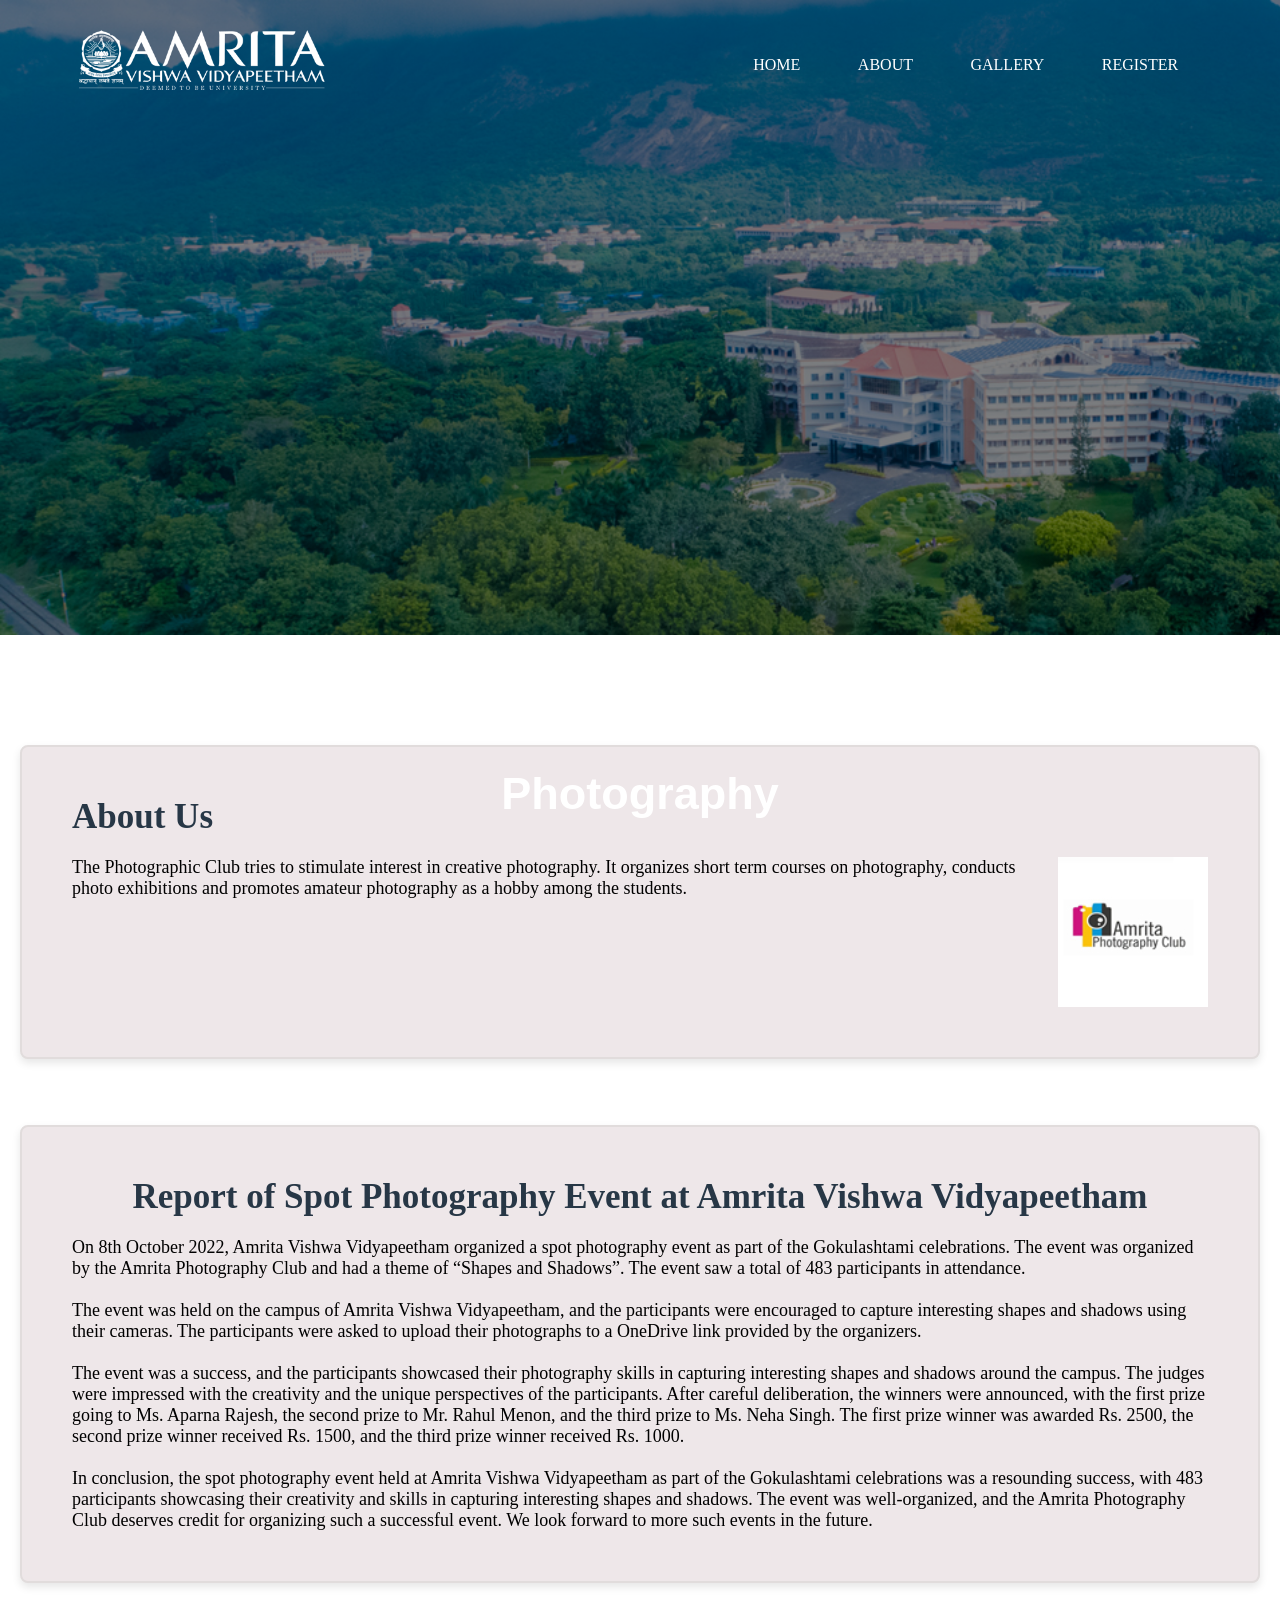
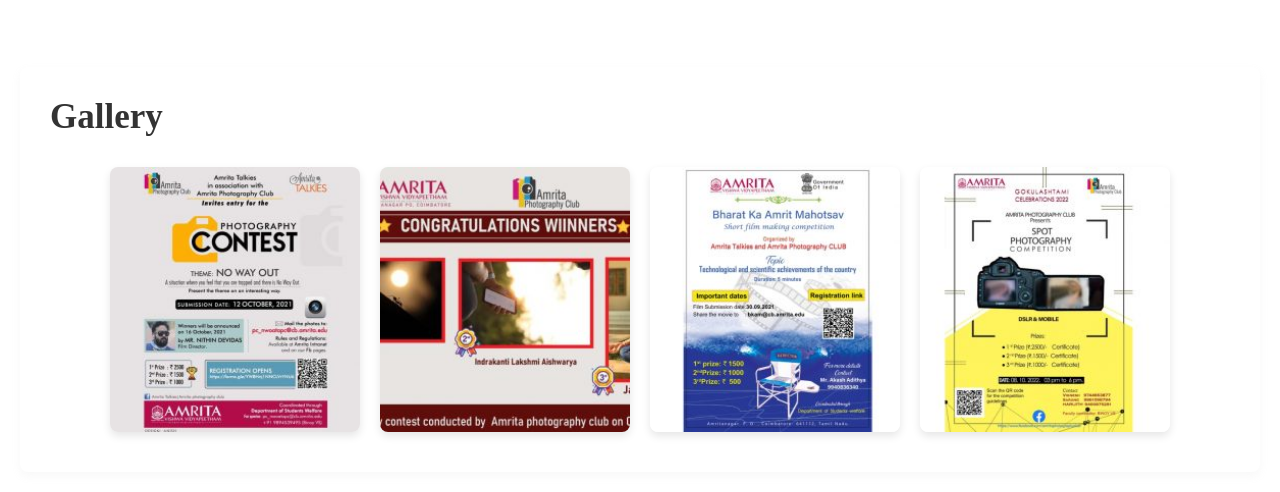
<file: clubs/photography/photography.html>
<!DOCTYPE html>
<html lang="en">
<head>
    <meta charset="UTF-8">
    <meta name="viewport" content="width=device-width, initial-scale=1.0">
    <title>Photography Club</title>
    <link rel="icon" type="image/x-icon" href="symbol_title.png">
    <style>
        *{
            margin:0;
            padding:0;
        }
        .background-image{
            background-image:linear-gradient(rgba(0,0,0,0.5),rgba(0,0,0,0.5)),url(photo_background.jpg);
            background-size: cover;
            background-repeat:no-repeat;
            font-size: 30px;
            line-height: normal;
            height: auto;
            min-height: 635px;
        }
        .header{
            nav{
                display:flex;
                padding:2% 6%;
                justify-content:space-between;
                align-items:center;
            }
            nav img{
                width: 250px;
            }
            .nav-links{
                flex: l;
                text-align:right;
            }
            .nav-links ul li{
                list-style: none;
                display:inline-block;
                padding:15px 25px;
                position:relative;
            }
            .nav-links ul li a{
                color:#fff;
                text-decoration:none;
                font-size:16px;
            }
            .nav-links ul li::after{
                content: '';
                width:0%;
                height:2px;
                background:#f44336;
                display:block;
                margin:auto;
                transition:0.5s;

            }
            .nav-links ul li:hover::after{
                width:100%;
            }

        }
        .banner-title{
            position: absolute; 
            width:100%; 
            text-align: center;
            color:white;
            bottom: 80px;
            font-family: "Montserrat", sans-serif;
        }
        .container {
            padding: 20px;
            max-width: 1300px;
            margin: 0 auto;
        }
        #about {
            background-color:#EEE7E9 ;
            padding: 50px;
            border-radius: 8px;
            box-shadow: 0 4px 8px rgba(0, 0, 0, 0.1);
            margin-bottom: 30px;
            font-size: 18px;
            border: 2px solid #e1dcdc;
        }
        #about h2 {
            color: #273746 ;
            margin-bottom: 20px;
            font-size: 35px;
        }
        #about h3 {
            color: #273746 ;
            margin-bottom: 20px;
            font-size: 35px;
            text-align: center;
        }
        
        #gallery {
            background-color: #fff;
            padding: 30px;
            border-radius: 8px;
            box-shadow: 0 4px 8px rgba(184, 182, 182, 0.1);
        }
        #gallery h2 {
            color: #333;
            margin-bottom: 20px;
            font-size: 35px;
        }
        .gallery {
            display: flex;
            flex-wrap: wrap;
            justify-content: center;
        }
        .gallery img {
            width: 250px; 
            margin: 10px;
            border-radius: 8px;
            box-shadow: 0 4px 8px rgba(0, 0, 0, 0.1);
            transition: transform 0.3s ease;
        }
        .gallery img:hover {
            transform: scale(1.1);
        }
        .float-left {
            float: left;
            margin-right: 20px;
            width:30%; 
        }
        
        .float-right {
            float: right;
            margin-left: 20px;
        }
        
        .content {
            overflow: hidden; 
        }

    </style>
</head>
<body styles="background-color:">
    <div class="background-image">
        <section class="header">
            <nav>
                <img src="image2.png">
                <div class="nav-links">
                    <ul>
                        <li><a href="\index_new.html">HOME</a></li>
                        <li><a href="#about">ABOUT</a></li>
                        <li><a href="#gallery">GALLERY</a></li>
                        <li><a href="\Login\index.html">REGISTER</a></li>
                    </ul>
                </div>
            </nav>
        </section>
        <h2 class="banner-title">Photography</h2>
    </div>
<br><br><br><br><br>
    <div class="container">
        <section id="about">
            <h2>About Us</h2>
            <div class="content">
                <img src="mid_image.jpg" class="float-right" alt="Image">
                <div id="text">
                    <p>The Photographic Club tries to stimulate interest in creative photography. It organizes short term courses on photography, conducts photo exhibitions and promotes amateur photography as a hobby among the students.</p>
                </div>
            </div>
        </section>
        <br><br>
        <section id="about">
            <h3>Report of Spot Photography Event at Amrita Vishwa Vidyapeetham</h3>
            <p>On 8th October 2022, Amrita Vishwa Vidyapeetham organized a spot photography event as part of the Gokulashtami celebrations. The event was organized by the Amrita Photography Club and had a theme of “Shapes and Shadows”. The event saw a total of 483 participants in attendance. </p>
            <br>
            <p>The event was held on the campus of Amrita Vishwa Vidyapeetham, and the participants were encouraged to capture interesting shapes and shadows using their cameras. The participants were asked to upload their photographs to a OneDrive link provided by the organizers. </p>
            <br>
            <p>The event was a success, and the participants showcased their photography skills in capturing interesting shapes and shadows around the campus. The judges were impressed with the creativity and the unique perspectives of the participants. After careful deliberation, the winners were announced, with the first prize going to Ms. Aparna Rajesh, the second prize to Mr. Rahul Menon, and the third prize to Ms. Neha Singh. The first prize winner was awarded Rs. 2500, the second prize winner received Rs. 1500, and the third prize winner received Rs. 1000. </p>
            <br>
            <p>In conclusion, the spot photography event held at Amrita Vishwa Vidyapeetham as part of the Gokulashtami celebrations was a resounding success, with 483 participants showcasing their creativity and skills in capturing interesting shapes and shadows. The event was well-organized, and the Amrita Photography Club deserves credit for organizing such a successful event. We look forward to more such events in the future. </p>
        </section>
        <br><br><br>
        <section id="gallery">
            <h2>Gallery</h2>
            <div class="gallery">
                <img src="photo1.jpg" alt="Gallery Image 1">
                <img src="photo2.jpg" alt="Gallery Image 2">
                <img src="photo3.jpg" alt="Gallery Image 3">
                <img src="photo4.jpg" alt="Gallery Image 3">
            </div>
        </section>
    </div> 
</body>
</html>
</file>
<file: clubs/Teammedia/styles.css>
*{
    margin:0;
    padding:0;
    box-sizing:border-box;
}
footer{
    background-color:#111;
}
.footerContainer{
    width:100%;
    padding:20px 30px 20px;
}
.socialIcons{
    display:flex;
    justify-content:center;
}
.socialIcons a{
    text-decoration: none;
    padding:10px;
    background-color: white;
    margin:10px;
    border-radius:50%;
}
.socialIcons a i{
    font-size:2em;
    color:black;
    opacity:0.9;
}
.socialIcons a:hover{
    background-color:#111;
    transition:0.5s;
}
.socialIcons a:hover i{
    color:white;
    transition:0.5s;
}
</file>
<file: main/home_style.css>
*{
    margin:0px;
    padding:0px;
    box-sizing:border-box;
    font-family: sans-serif;
}
.background-image{
    background-image:linear-gradient(rgba(0,0,0,0.5),rgba(0,0,0,0.5)),url("images/amrita_background.jpg");
    background-size: cover;
    background-repeat:no-repeat;
    height:70vh;
    font-size: 30px;
    line-height: normal;
}
.banner-title{
    position: absolute; 
    top:60%; 
    width:100%; 
    text-align: center;
    color:#ffffff;

}
.header{
    nav{
        display:flex;
        padding:2% 6%;
        justify-content:space-between;
        align-items:center;
    }
    nav img{
        width: 250px;
    }
    .nav-links{
        flex: l;
        text-align:right;
    }
    .nav-links ul li{
        list-style: none;
        display:inline-block;
        padding:15px 25px;
        position:relative;
    }
    .nav-links ul li a{
        color:#fff;
        text-decoration:none;
        font-size:16px;
    }
    .nav-links ul li::after{
        content: '';
        width:0%;
        height:2px;
        background:#f44336;
        display:block;
        margin:auto;
        transition:0.5s;
    }
    .nav-links ul li:hover::after{
        width:100%;
    }
}




        
    
body{
    background-color: rgb(2, 2, 35);
}
.students_container {
    position: relative;
    max-width: 800px; /* Maximum width */
    margin: 0 auto; /* Center it */
    border: 2px solid #909a88;
   
  }

  
  
  .students_container .content_new {
    position: absolute; /* Position the background text */
    bottom: 0; /* At the bottom. Use top:0 to append it to the top */
    background: rgb(0, 0, 0); /* Fallback color */
    background: rgba(0, 0, 0, 0.5); /* Black background with 0.5 opacity */
    color: #f1f1f1; /* Grey text */
    width: 100%; /* Full width */
    padding: 20px; /* Some padding */
    
  }
  .students_container h1 {

    color:#909a88
  }

  .students_container p{
    color:#ffffff
  }

.cards-container{
    width:85%;
    display:flex;
    justify-content:space-between;
    margin:50px auto;


}
.card{
    margin:0px 15px;
    border-radius: 8px;
    background-color: #2e3745;
    overflow:hidden;
    cursor:pointer;
    transition: 0.3s ease;
}
.card:hover{
    background-color: #362e45;
}

.card img{
    width:100%;
    height:auto;


}
.content{
    padding: 20px;

}
.content h2{
    font-size: 28px;
    color:#fff;
    margin-bottom: 10px;

}
.content p{
    font-size: 17px;
    color:#9c9c9c;
    margin-bottom:15 px;
    Line-height:1.4;
}
.content a{
    font-size: 18px;
    color: #0ce1f5;
    text-decoration:none;
}

@media screen and (max-width:768px){
    .card-container{
        flex-direction:column;
    }
    .card{
        width:100%;
        margin:15px 0px;

    }
}

.container{
    max-width:1170px;
    margin:auto;
}
.row{
    display: flex;
    flex-wrap: wrap;
}
ul{
    list-style: none;
    
}
.footer{
    background-color: #24262b;
    padding: 70px 0;

}

.footer-col{ 
       
    width: 25%;
    padding: 0 15px;
 }

 .footer-col h4{
    font-size: 18px;
    color:#ffffff;
    text-transform: capitalize;
    margin-bottom: 35px;
    font-weight: 500;
    position: relative;
    ;
 }
 .footer-col h4 ::before{
    content:'';
    position:absolute;
    left:0;
    bottom: -10px;
    background-color: #e91e1e;
    height: 2px;
    box-sizing: border-box;
    width:50px;
 }
 .footer-col ul li:not(:last-child){
    margin-bottom: 10px;
 }
 .footer-col ul li a{
    font-size: 16px;
    text-transform: capitalize;
    color:#ffffff;
    text-decoration: none;
    font-weight:300;
    color: #bbbbbb;
    display: block;
    transition: all 0.3s ease;
 }
 
 .footer-col ul li a:hover{
    color:#ffffff;
    padding-left: 8px;
 }
</file>
<file: Login/contact.css>
body {
  font-family: "Lato", sans-serif;
  color: black;
  margin: 0;
}

.contact-banner {
  background-image: linear-gradient(
    to right,
    rgb(0, 114, 66) 0%,
    rgb(4, 109, 91) 100%
  );
  color: white;
  padding: 40px;
}

.invalid {
  border: 1px solid red;
}

.mb-2 {
  margin-bottom: 20px;
}

.mb-4 {
  margin-bottom: 40px;
}

p {
  font-size: 20px;
}

.contact-description {
  margin-bottom: 40px;
}

input {
  padding: 10px;
  border-radius: 5px;
  width: 280px;
  border: 1px solid rgb(0, 114, 66);
  font-size: 18px;
  outline: none;
  color: #333;
}

.form-control {
  font-size: 20px;
  margin-bottom: 10px;
}

.error {
  color: red;
  font-size: 14px;
  margin-top: 6px;
}

label {
  display: block;
  font-size: 20px;
  margin-bottom: 10px;
}

.hide {
  opacity: 0;
}

textarea {
  width: 560px;
  border-radius: 5px;
  outline: none;
  padding: 10px;
  height: 200px;
  font-size: 18px;
}

button {
  color: black;
  padding: 20px;
  border: 1px solid rgb(0, 114, 66);
  border-radius: 10px;
  background: none;
  cursor: pointer;
  transition: all 0.5s;
  color: rgb(0, 114, 66);
}

button:hover {
  background-image: linear-gradient(
    to right,
    rgb(0, 114, 66) 0%,
    rgb(4, 109, 91) 100%
  );
  color: white;
}

form {
  padding: 40px;
}

hr {
  margin-bottom: 20px;
  margin-top: 20px;
  height: 1px;
  border: none;
  background-color: rgb(0, 114, 66);
}
</file>
